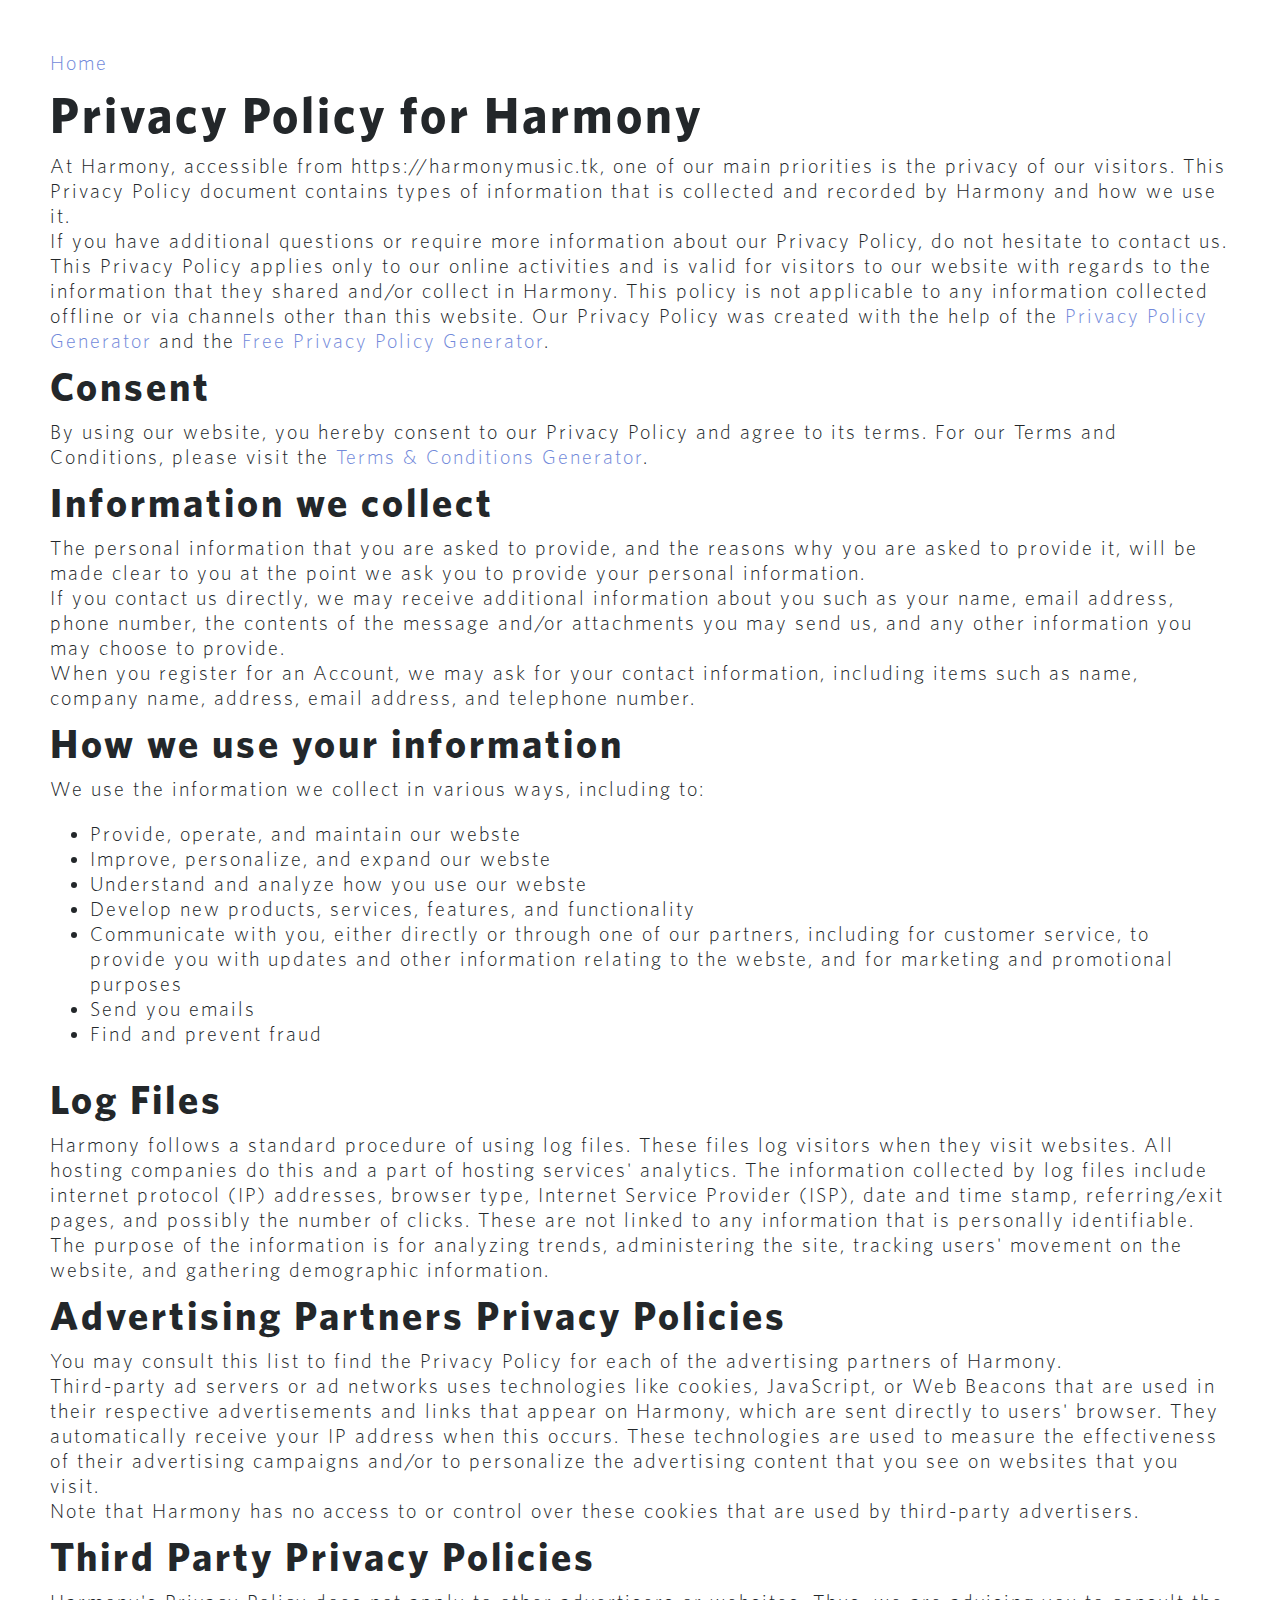
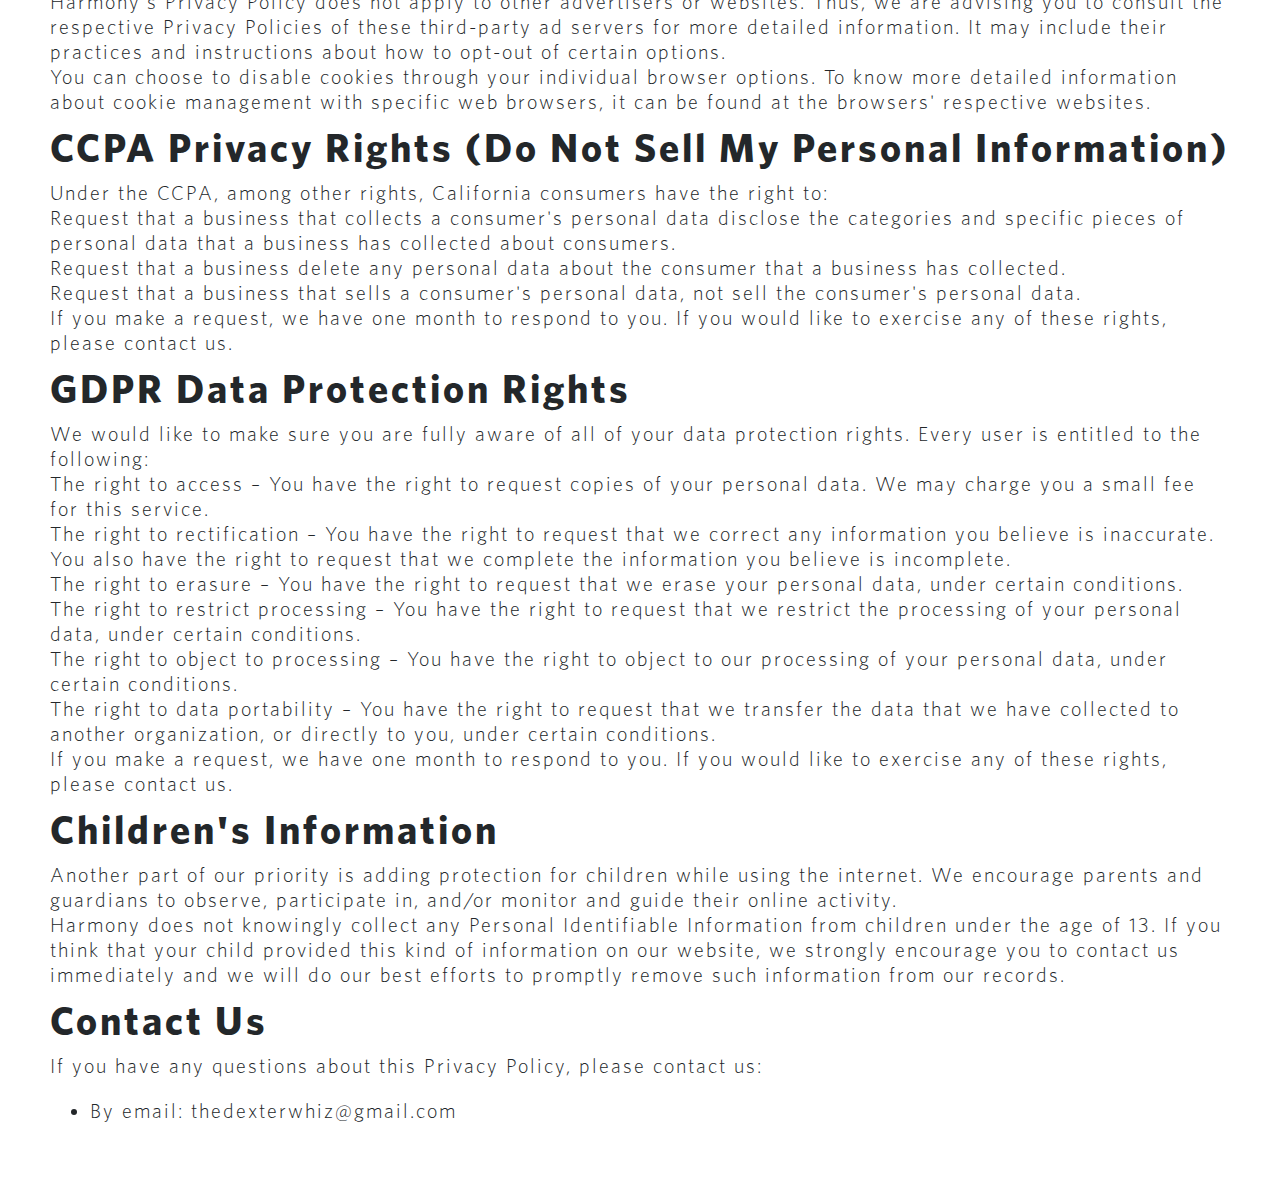
<file: privacy/index.html>
<!DOCTYPE HTML>
<html>
<head>

    <title> Harmony - Privacy Policy </title>

    <meta charset="UTF-8">

    <link rel="shortcut icon" type="image/x-icon" style="border-radius: 100%;" href="../assets/img/logo.png">
    <link rel="stylesheet" href="../assets/css/imprint.css"/>
</head>
<body>
<a href="../index.html">Home</a>
<h1>Privacy Policy for Harmony</h1>

<p>At Harmony, accessible from https://harmonymusic.tk, one of our main priorities is the privacy of our visitors. This Privacy Policy document contains types of information that is collected and recorded by Harmony and how we use it.</p>

<p>If you have additional questions or require more information about our Privacy Policy, do not hesitate to contact us.</p>

<p>This Privacy Policy applies only to our online activities and is valid for visitors to our website with regards to the information that they shared and/or collect in Harmony. This policy is not applicable to any information collected offline or via channels other than this website. Our Privacy Policy was created with the help of the <a href="https://www.privacypolicygenerator.info">Privacy Policy Generator</a> and the <a href="https://www.privacypolicies.com/privacy-policy-generator/">Free Privacy Policy Generator</a>.</p>

<h2>Consent</h2>

<p>By using our website, you hereby consent to our Privacy Policy and agree to its terms. For our Terms and Conditions, please visit the <a href="https://www.privacypolicyonline.com/terms-conditions-generator/">Terms & Conditions Generator</a>.</p>

<h2>Information we collect</h2>

<p>The personal information that you are asked to provide, and the reasons why you are asked to provide it, will be made clear to you at the point we ask you to provide your personal information.</p>
<p>If you contact us directly, we may receive additional information about you such as your name, email address, phone number, the contents of the message and/or attachments you may send us, and any other information you may choose to provide.</p>
<p>When you register for an Account, we may ask for your contact information, including items such as name, company name, address, email address, and telephone number.</p>

<h2>How we use your information</h2>

<p>We use the information we collect in various ways, including to:</p>

<ul>
<li>Provide, operate, and maintain our webste</li>
<li>Improve, personalize, and expand our webste</li>
<li>Understand and analyze how you use our webste</li>
<li>Develop new products, services, features, and functionality</li>
<li>Communicate with you, either directly or through one of our partners, including for customer service, to provide you with updates and other information relating to the webste, and for marketing and promotional purposes</li>
<li>Send you emails</li>
<li>Find and prevent fraud</li>
</ul>

<h2>Log Files</h2>

<p>Harmony follows a standard procedure of using log files. These files log visitors when they visit websites. All hosting companies do this and a part of hosting services' analytics. The information collected by log files include internet protocol (IP) addresses, browser type, Internet Service Provider (ISP), date and time stamp, referring/exit pages, and possibly the number of clicks. These are not linked to any information that is personally identifiable. The purpose of the information is for analyzing trends, administering the site, tracking users' movement on the website, and gathering demographic information.</p>




<h2>Advertising Partners Privacy Policies</h2>

<P>You may consult this list to find the Privacy Policy for each of the advertising partners of Harmony.</p>

<p>Third-party ad servers or ad networks uses technologies like cookies, JavaScript, or Web Beacons that are used in their respective advertisements and links that appear on Harmony, which are sent directly to users' browser. They automatically receive your IP address when this occurs. These technologies are used to measure the effectiveness of their advertising campaigns and/or to personalize the advertising content that you see on websites that you visit.</p>

<p>Note that Harmony has no access to or control over these cookies that are used by third-party advertisers.</p>

<h2>Third Party Privacy Policies</h2>

<p>Harmony's Privacy Policy does not apply to other advertisers or websites. Thus, we are advising you to consult the respective Privacy Policies of these third-party ad servers for more detailed information. It may include their practices and instructions about how to opt-out of certain options. </p>

<p>You can choose to disable cookies through your individual browser options. To know more detailed information about cookie management with specific web browsers, it can be found at the browsers' respective websites.</p>

<h2>CCPA Privacy Rights (Do Not Sell My Personal Information)</h2>

<p>Under the CCPA, among other rights, California consumers have the right to:</p>
<p>Request that a business that collects a consumer's personal data disclose the categories and specific pieces of personal data that a business has collected about consumers.</p>
<p>Request that a business delete any personal data about the consumer that a business has collected.</p>
<p>Request that a business that sells a consumer's personal data, not sell the consumer's personal data.</p>
<p>If you make a request, we have one month to respond to you. If you would like to exercise any of these rights, please contact us.</p>

<h2>GDPR Data Protection Rights</h2>

<p>We would like to make sure you are fully aware of all of your data protection rights. Every user is entitled to the following:</p>
<p>The right to access – You have the right to request copies of your personal data. We may charge you a small fee for this service.</p>
<p>The right to rectification – You have the right to request that we correct any information you believe is inaccurate. You also have the right to request that we complete the information you believe is incomplete.</p>
<p>The right to erasure – You have the right to request that we erase your personal data, under certain conditions.</p>
<p>The right to restrict processing – You have the right to request that we restrict the processing of your personal data, under certain conditions.</p>
<p>The right to object to processing – You have the right to object to our processing of your personal data, under certain conditions.</p>
<p>The right to data portability – You have the right to request that we transfer the data that we have collected to another organization, or directly to you, under certain conditions.</p>
<p>If you make a request, we have one month to respond to you. If you would like to exercise any of these rights, please contact us.</p>

<h2>Children's Information</h2>

<p>Another part of our priority is adding protection for children while using the internet. We encourage parents and guardians to observe, participate in, and/or monitor and guide their online activity.</p>

<p>Harmony does not knowingly collect any Personal Identifiable Information from children under the age of 13. If you think that your child provided this kind of information on our website, we strongly encourage you to contact us immediately and we will do our best efforts to promptly remove such information from our records.</p>
<h2>Contact Us</h2>
<p>If you have any questions about this Privacy Policy, please contact us:</p>
<ul>
    <li>By email: thedexterwhiz@gmail.com</li>
</ul>
</body>
</html>
</file>
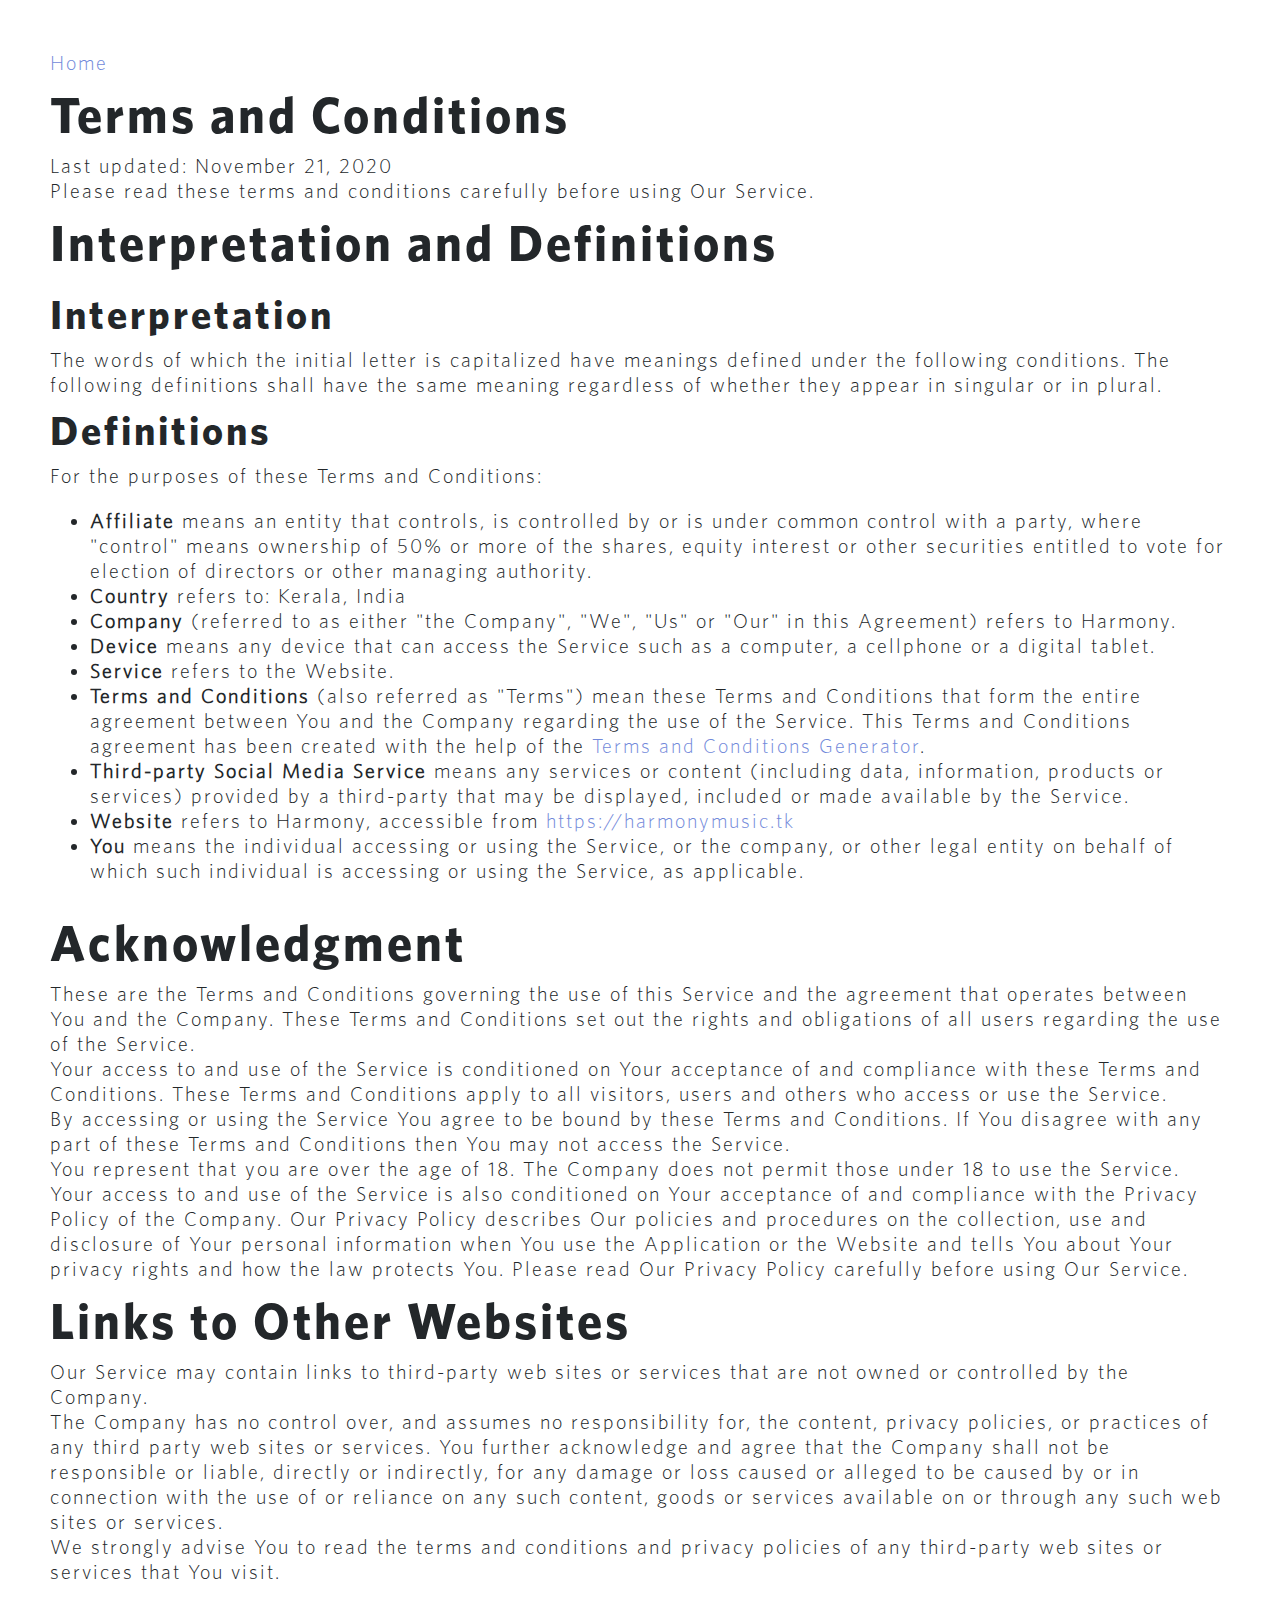
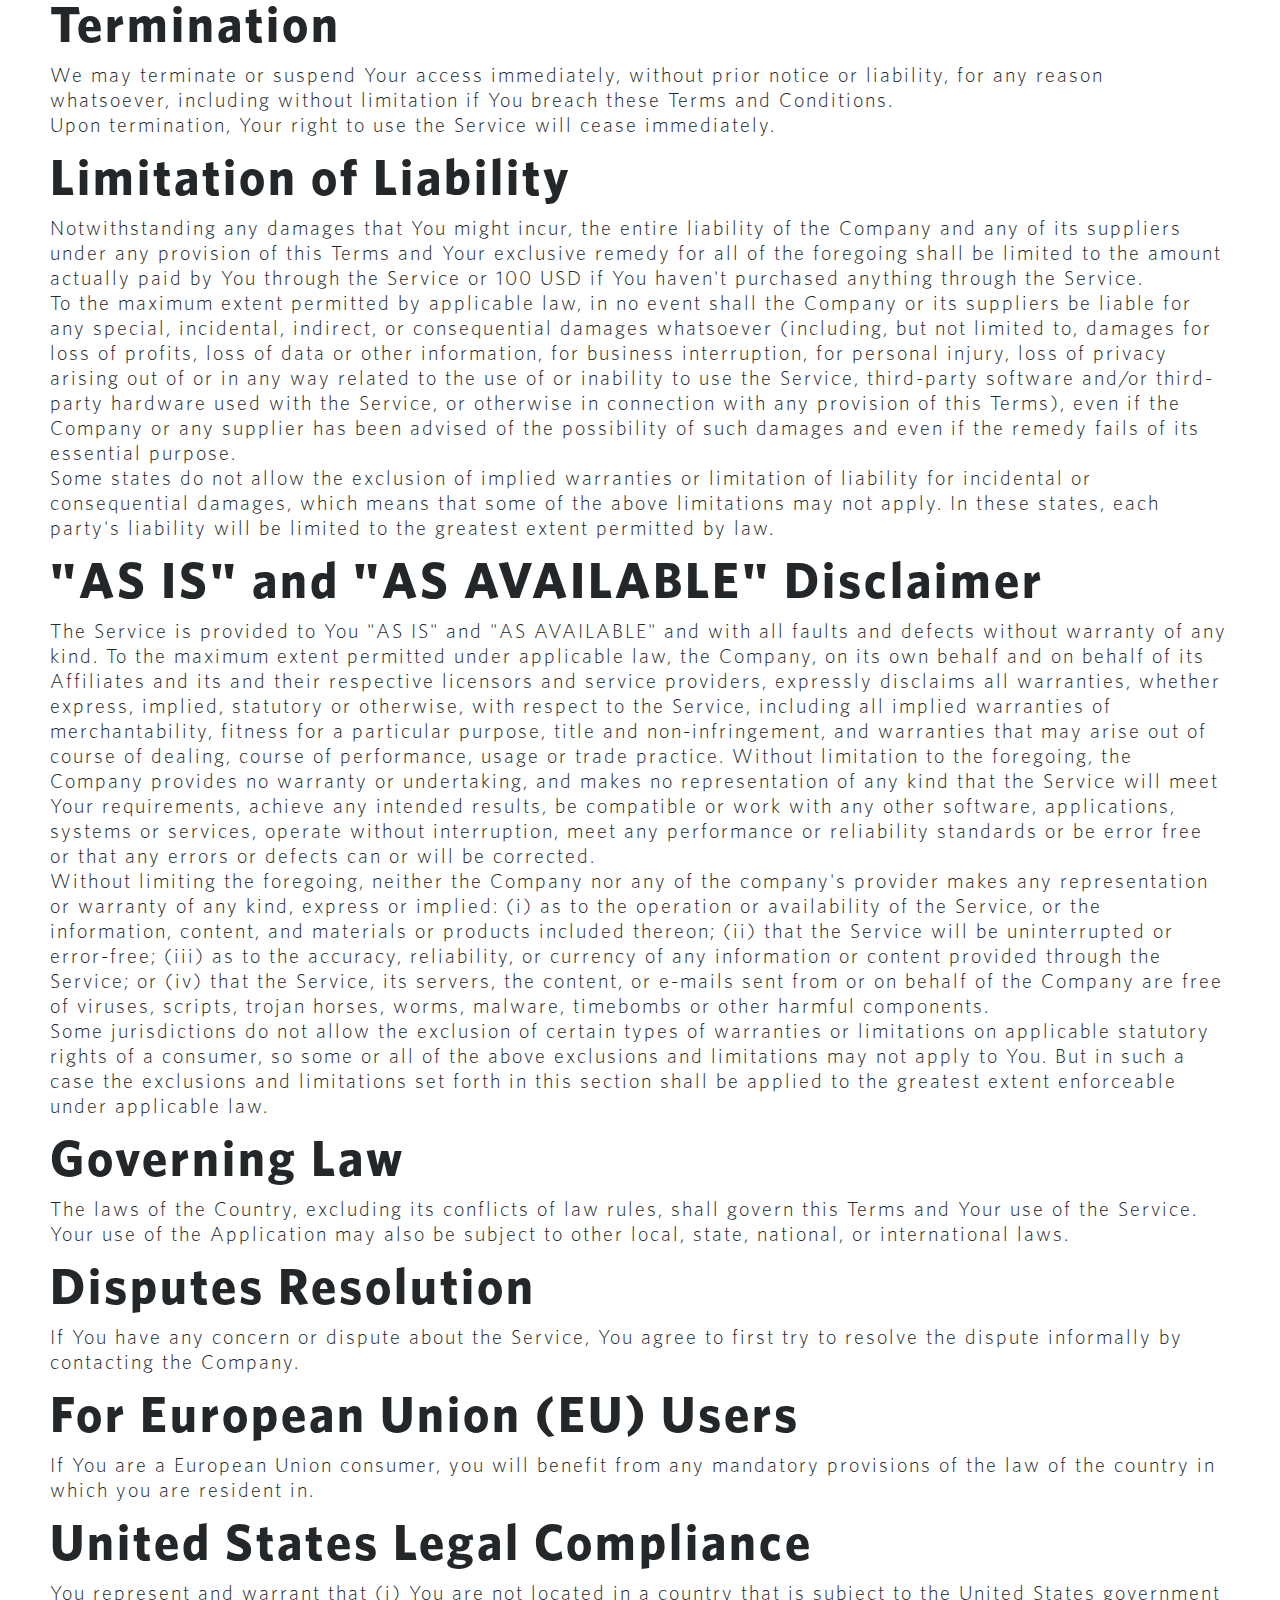
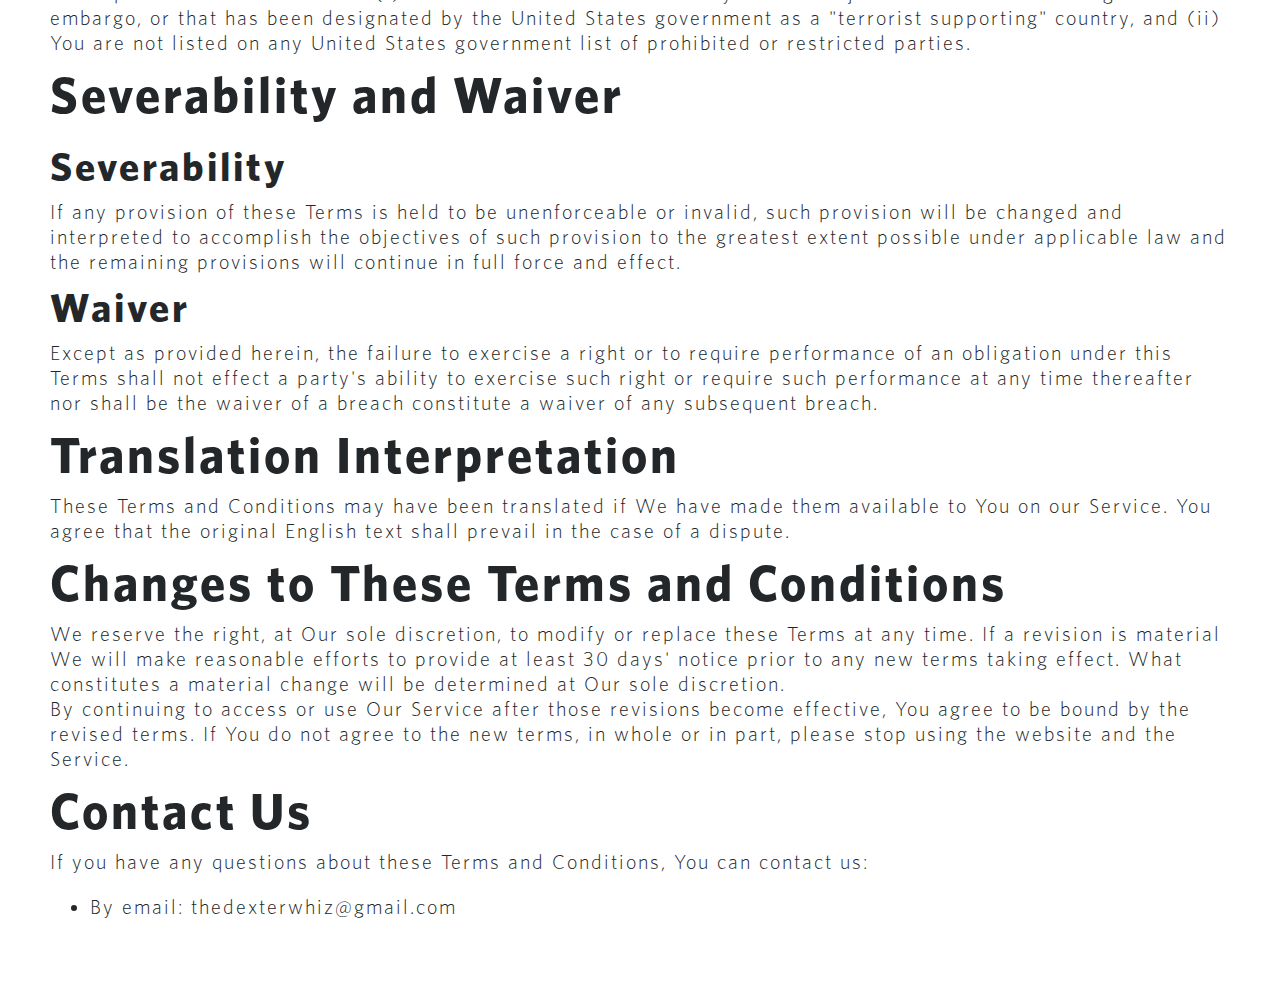
<file: tos/index.html>
<!DOCTYPE HTML>
<html>
<head>

    <title> Harmony - Terms of Service </title>

    <meta charset="UTF-8">

    <link rel="shortcut icon" type="image/x-icon" style="border-radius: 100%;" href="../assets/img/logo.png">
    <link rel="stylesheet" href="../assets/css/imprint.css"/>
</head>
<body>
<a href="../index.html">Home</a>
<h1>Terms and Conditions</h1>
<p>Last updated: November 21, 2020</p>
<p>Please read these terms and conditions carefully before using Our Service.</p>
<h1>Interpretation and Definitions</h1>
<h2>Interpretation</h2>
<p>The words of which the initial letter is capitalized have meanings defined under the following conditions. The following definitions shall have the same meaning regardless of whether they appear in singular or in plural.</p>
<h2>Definitions</h2>
<p>For the purposes of these Terms and Conditions:</p>
<ul>
<li>
<p><strong>Affiliate</strong> means an entity that controls, is controlled by or is under common control with a party, where &quot;control&quot; means ownership of 50% or more of the shares, equity interest or other securities entitled to vote for election of directors or other managing authority.</p>
</li>
<li>
<p><strong>Country</strong> refers to: Kerala,  India</p>
</li>
<li>
<p><strong>Company</strong> (referred to as either &quot;the Company&quot;, &quot;We&quot;, &quot;Us&quot; or &quot;Our&quot; in this Agreement) refers to Harmony.</p>
</li>
<li>
<p><strong>Device</strong> means any device that can access the Service such as a computer, a cellphone or a digital tablet.</p>
</li>
<li>
<p><strong>Service</strong> refers to the Website.</p>
</li>
<li>
<p><strong>Terms and Conditions</strong> (also referred as &quot;Terms&quot;) mean these Terms and Conditions that form the entire agreement between You and the Company regarding the use of the Service. This Terms and Conditions agreement has been created with the help of the <a href="https://www.termsfeed.com/terms-conditions-generator/" target="_blank">Terms and Conditions Generator</a>.</p>
</li>
<li>
<p><strong>Third-party Social Media Service</strong> means any services or content (including data, information, products or services) provided by a third-party that may be displayed, included or made available by the Service.</p>
</li>
<li>
<p><strong>Website</strong> refers to Harmony, accessible from <a href="https://harmonymusic.tk" rel="external nofollow noopener" target="_blank">https://harmonymusic.tk</a></p>
</li>
<li>
<p><strong>You</strong> means the individual accessing or using the Service, or the company, or other legal entity on behalf of which such individual is accessing or using the Service, as applicable.</p>
</li>
</ul>
<h1>Acknowledgment</h1>
<p>These are the Terms and Conditions governing the use of this Service and the agreement that operates between You and the Company. These Terms and Conditions set out the rights and obligations of all users regarding the use of the Service.</p>
<p>Your access to and use of the Service is conditioned on Your acceptance of and compliance with these Terms and Conditions. These Terms and Conditions apply to all visitors, users and others who access or use the Service.</p>
<p>By accessing or using the Service You agree to be bound by these Terms and Conditions. If You disagree with any part of these Terms and Conditions then You may not access the Service.</p>
<p>You represent that you are over the age of 18. The Company does not permit those under 18 to use the Service.</p>
<p>Your access to and use of the Service is also conditioned on Your acceptance of and compliance with the Privacy Policy of the Company. Our Privacy Policy describes Our policies and procedures on the collection, use and disclosure of Your personal information when You use the Application or the Website and tells You about Your privacy rights and how the law protects You. Please read Our Privacy Policy carefully before using Our Service.</p>
<h1>Links to Other Websites</h1>
<p>Our Service may contain links to third-party web sites or services that are not owned or controlled by the Company.</p>
<p>The Company has no control over, and assumes no responsibility for, the content, privacy policies, or practices of any third party web sites or services. You further acknowledge and agree that the Company shall not be responsible or liable, directly or indirectly, for any damage or loss caused or alleged to be caused by or in connection with the use of or reliance on any such content, goods or services available on or through any such web sites or services.</p>
<p>We strongly advise You to read the terms and conditions and privacy policies of any third-party web sites or services that You visit.</p>
<h1>Termination</h1>
<p>We may terminate or suspend Your access immediately, without prior notice or liability, for any reason whatsoever, including without limitation if You breach these Terms and Conditions.</p>
<p>Upon termination, Your right to use the Service will cease immediately.</p>
<h1>Limitation of Liability</h1>
<p>Notwithstanding any damages that You might incur, the entire liability of the Company and any of its suppliers under any provision of this Terms and Your exclusive remedy for all of the foregoing shall be limited to the amount actually paid by You through the Service or 100 USD if You haven't purchased anything through the Service.</p>
<p>To the maximum extent permitted by applicable law, in no event shall the Company or its suppliers be liable for any special, incidental, indirect, or consequential damages whatsoever (including, but not limited to, damages for loss of profits, loss of data or other information, for business interruption, for personal injury, loss of privacy arising out of or in any way related to the use of or inability to use the Service, third-party software and/or third-party hardware used with the Service, or otherwise in connection with any provision of this Terms), even if the Company or any supplier has been advised of the possibility of such damages and even if the remedy fails of its essential purpose.</p>
<p>Some states do not allow the exclusion of implied warranties or limitation of liability for incidental or consequential damages, which means that some of the above limitations may not apply. In these states, each party's liability will be limited to the greatest extent permitted by law.</p>
<h1>&quot;AS IS&quot; and &quot;AS AVAILABLE&quot; Disclaimer</h1>
<p>The Service is provided to You &quot;AS IS&quot; and &quot;AS AVAILABLE&quot; and with all faults and defects without warranty of any kind. To the maximum extent permitted under applicable law, the Company, on its own behalf and on behalf of its Affiliates and its and their respective licensors and service providers, expressly disclaims all warranties, whether express, implied, statutory or otherwise, with respect to the Service, including all implied warranties of merchantability, fitness for a particular purpose, title and non-infringement, and warranties that may arise out of course of dealing, course of performance, usage or trade practice. Without limitation to the foregoing, the Company provides no warranty or undertaking, and makes no representation of any kind that the Service will meet Your requirements, achieve any intended results, be compatible or work with any other software, applications, systems or services, operate without interruption, meet any performance or reliability standards or be error free or that any errors or defects can or will be corrected.</p>
<p>Without limiting the foregoing, neither the Company nor any of the company's provider makes any representation or warranty of any kind, express or implied: (i) as to the operation or availability of the Service, or the information, content, and materials or products included thereon; (ii) that the Service will be uninterrupted or error-free; (iii) as to the accuracy, reliability, or currency of any information or content provided through the Service; or (iv) that the Service, its servers, the content, or e-mails sent from or on behalf of the Company are free of viruses, scripts, trojan horses, worms, malware, timebombs or other harmful components.</p>
<p>Some jurisdictions do not allow the exclusion of certain types of warranties or limitations on applicable statutory rights of a consumer, so some or all of the above exclusions and limitations may not apply to You. But in such a case the exclusions and limitations set forth in this section shall be applied to the greatest extent enforceable under applicable law.</p>
<h1>Governing Law</h1>
<p>The laws of the Country, excluding its conflicts of law rules, shall govern this Terms and Your use of the Service. Your use of the Application may also be subject to other local, state, national, or international laws.</p>
<h1>Disputes Resolution</h1>
<p>If You have any concern or dispute about the Service, You agree to first try to resolve the dispute informally by contacting the Company.</p>
<h1>For European Union (EU) Users</h1>
<p>If You are a European Union consumer, you will benefit from any mandatory provisions of the law of the country in which you are resident in.</p>
<h1>United States Legal Compliance</h1>
<p>You represent and warrant that (i) You are not located in a country that is subject to the United States government embargo, or that has been designated by the United States government as a &quot;terrorist supporting&quot; country, and (ii) You are not listed on any United States government list of prohibited or restricted parties.</p>
<h1>Severability and Waiver</h1>
<h2>Severability</h2>
<p>If any provision of these Terms is held to be unenforceable or invalid, such provision will be changed and interpreted to accomplish the objectives of such provision to the greatest extent possible under applicable law and the remaining provisions will continue in full force and effect.</p>
<h2>Waiver</h2>
<p>Except as provided herein, the failure to exercise a right or to require performance of an obligation under this Terms shall not effect a party's ability to exercise such right or require such performance at any time thereafter nor shall be the waiver of a breach constitute a waiver of any subsequent breach.</p>
<h1>Translation Interpretation</h1>
<p>These Terms and Conditions may have been translated if We have made them available to You on our Service.
You agree that the original English text shall prevail in the case of a dispute.</p>
<h1>Changes to These Terms and Conditions</h1>
<p>We reserve the right, at Our sole discretion, to modify or replace these Terms at any time. If a revision is material We will make reasonable efforts to provide at least 30 days' notice prior to any new terms taking effect. What constitutes a material change will be determined at Our sole discretion.</p>
<p>By continuing to access or use Our Service after those revisions become effective, You agree to be bound by the revised terms. If You do not agree to the new terms, in whole or in part, please stop using the website and the Service.</p>
<h1>Contact Us</h1>
<p>If you have any questions about these Terms and Conditions, You can contact us:</p>
<ul>
<li>By email: thedexterwhiz@gmail.com</li>
</ul>
</body>
</html>
</file>
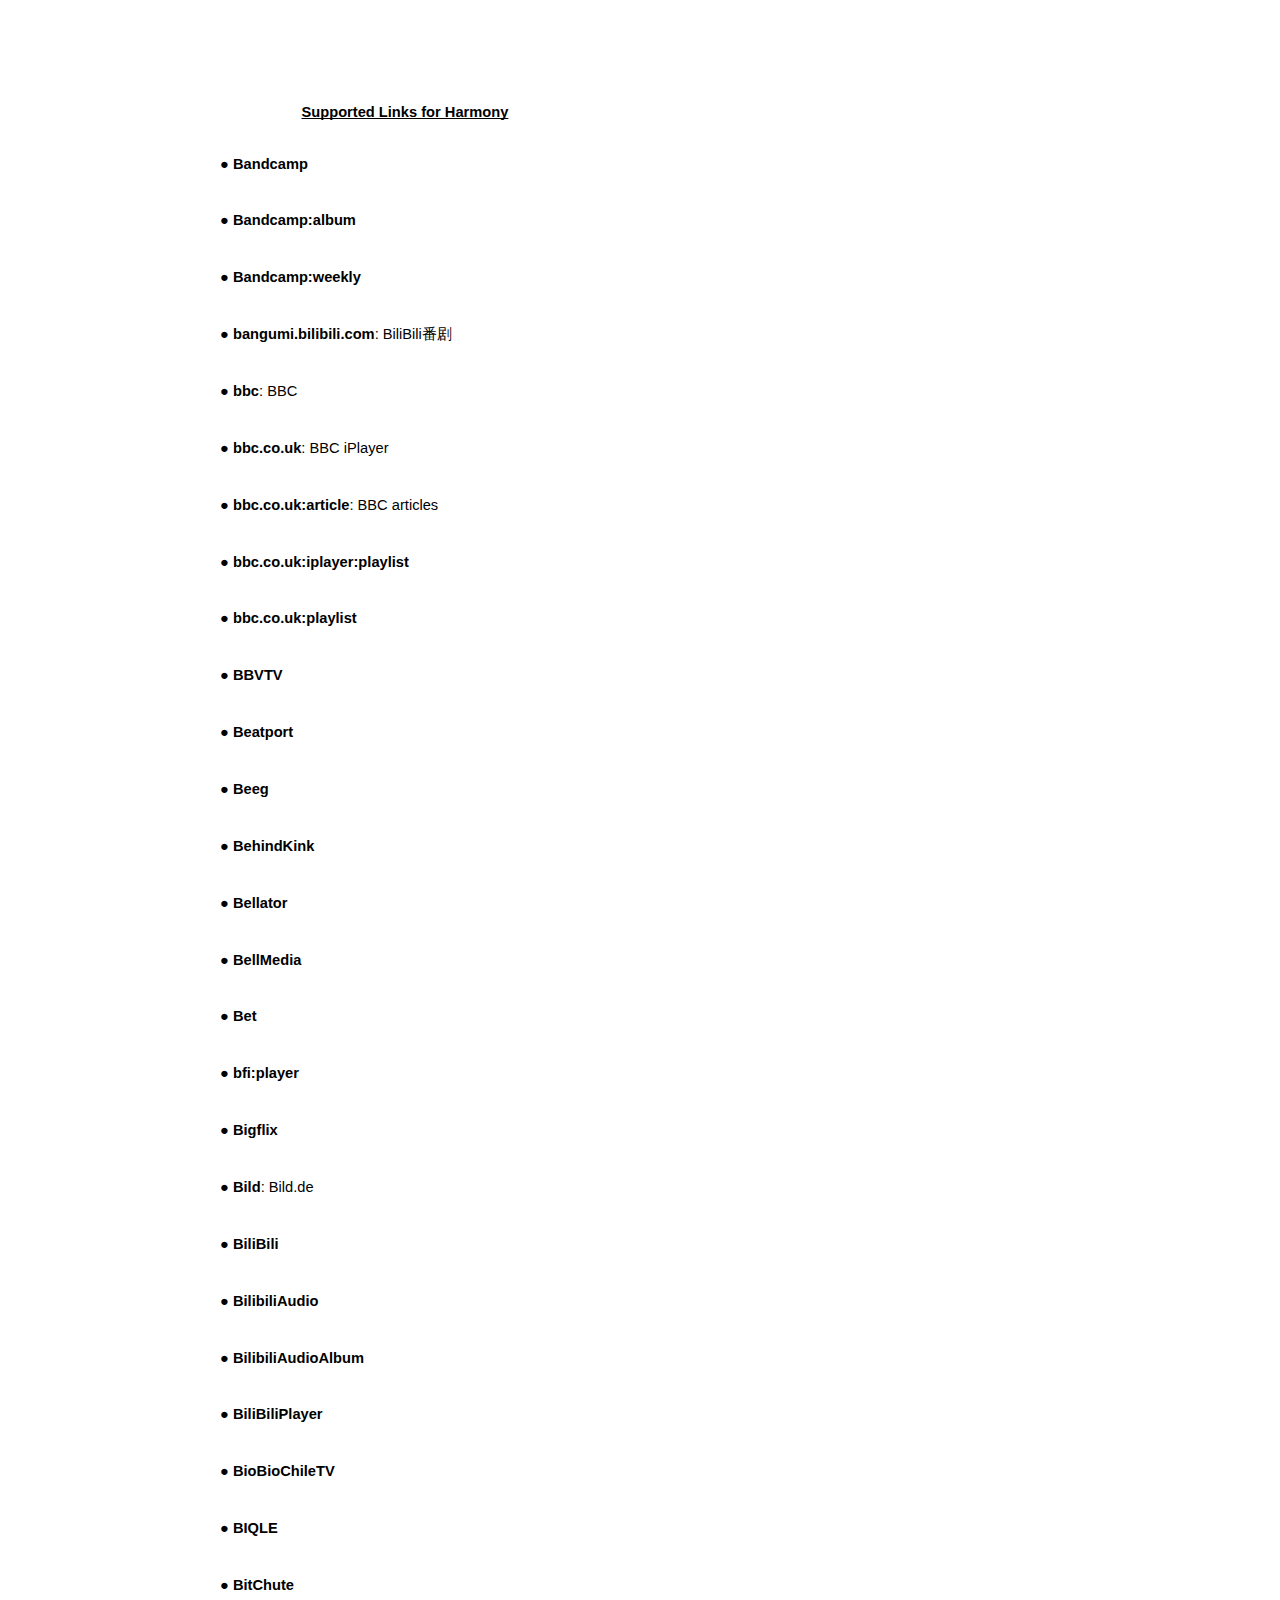
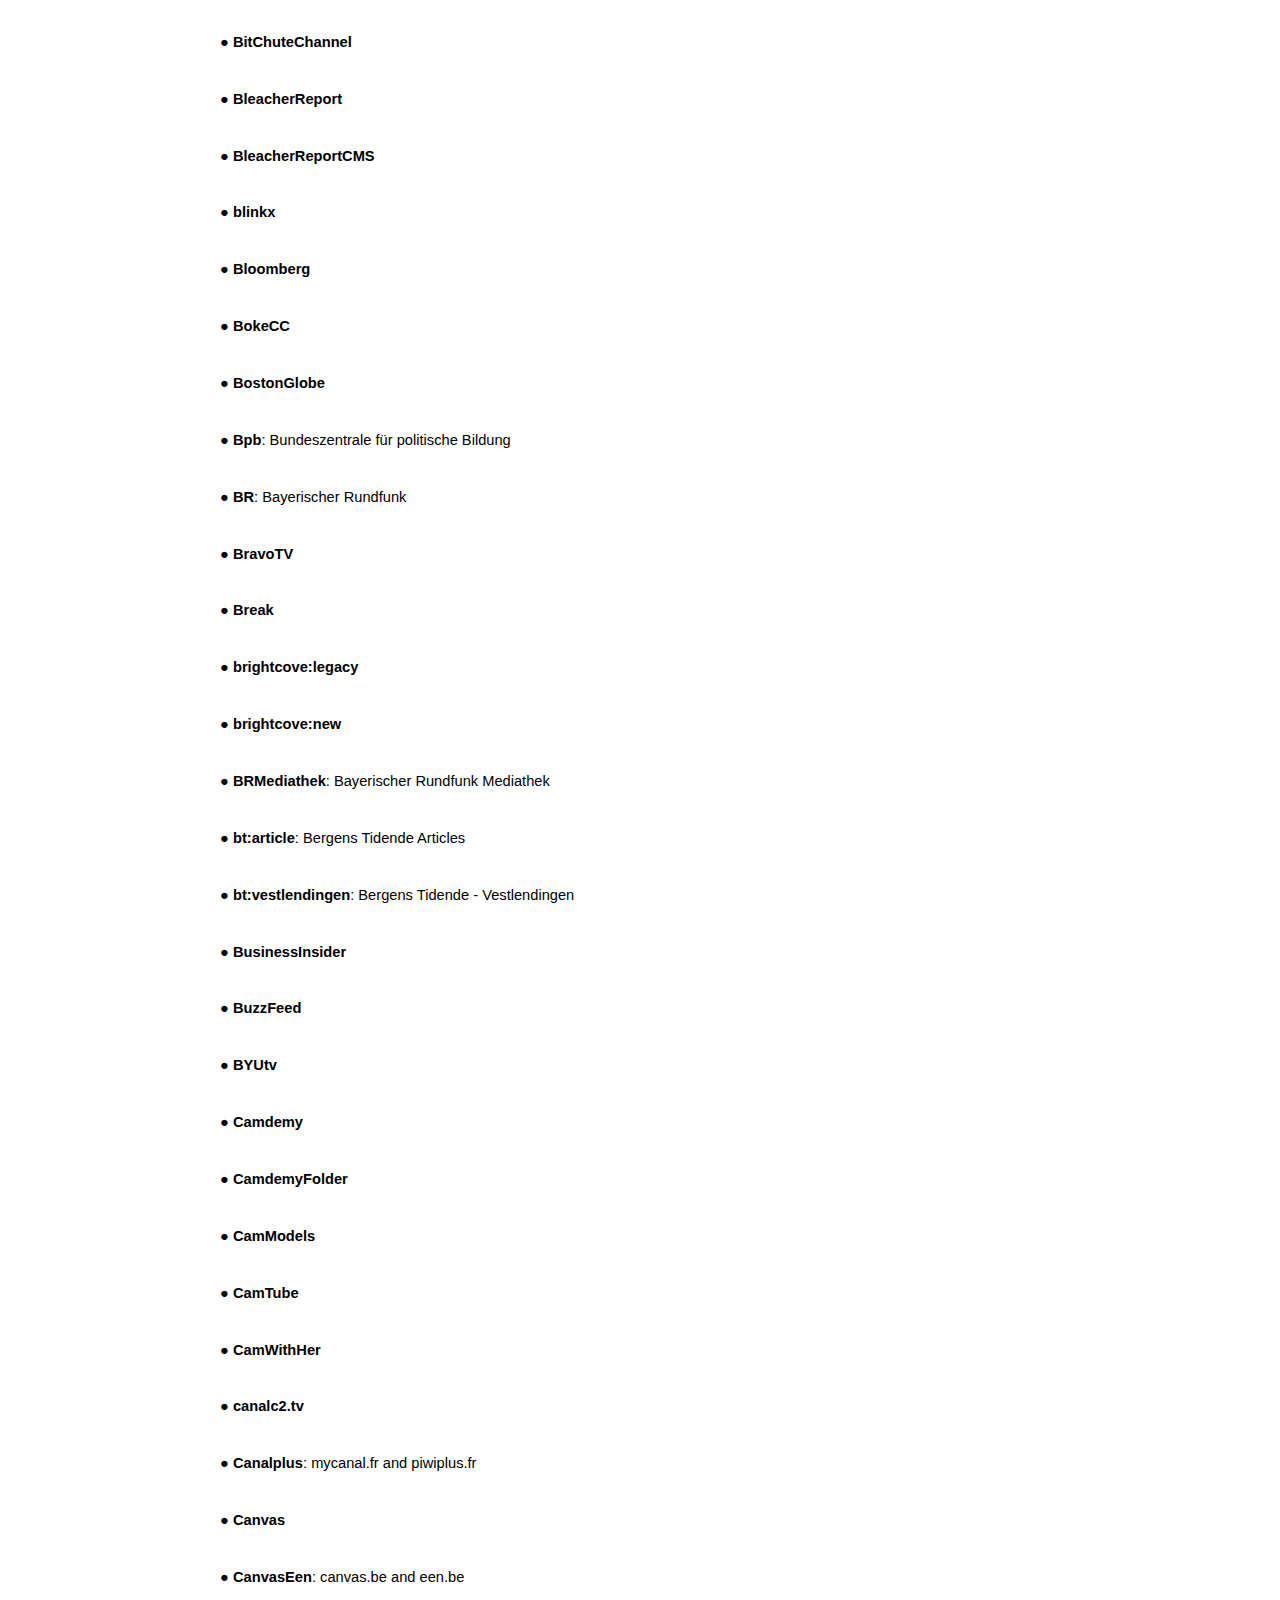
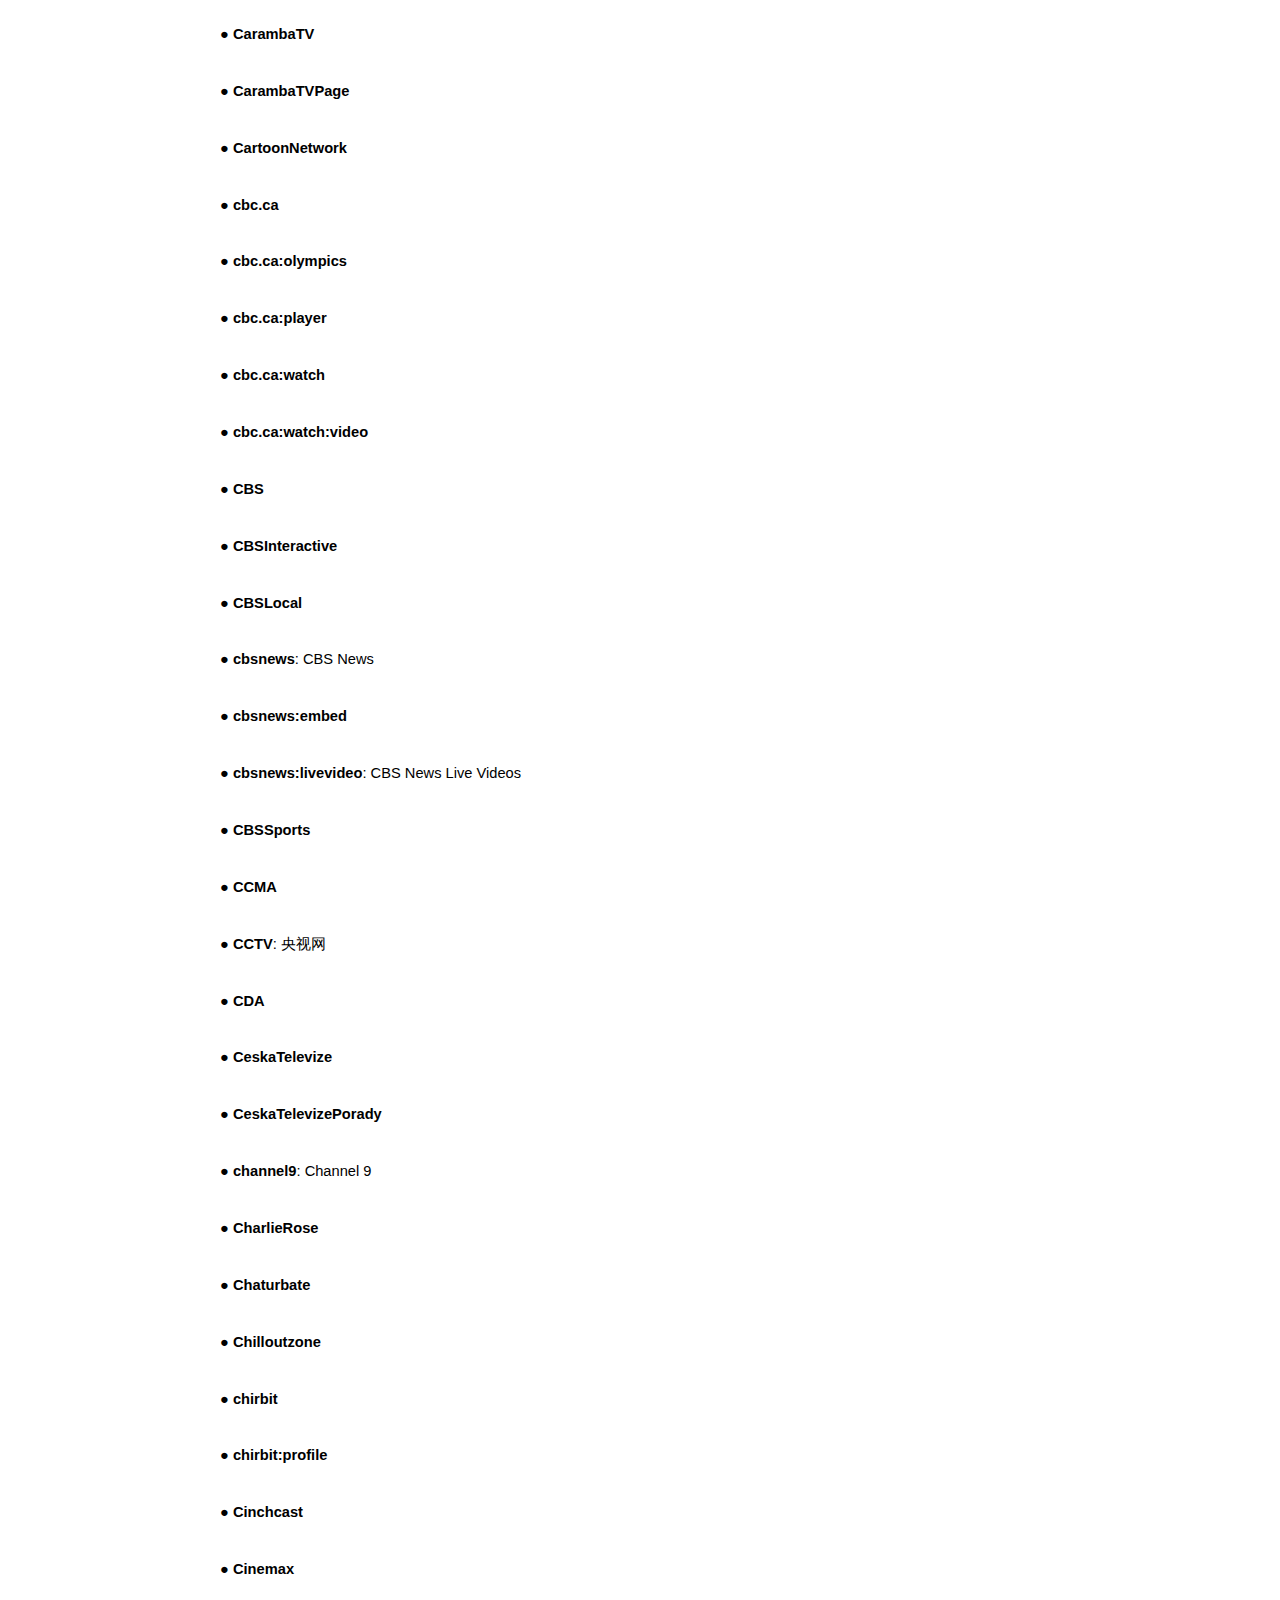
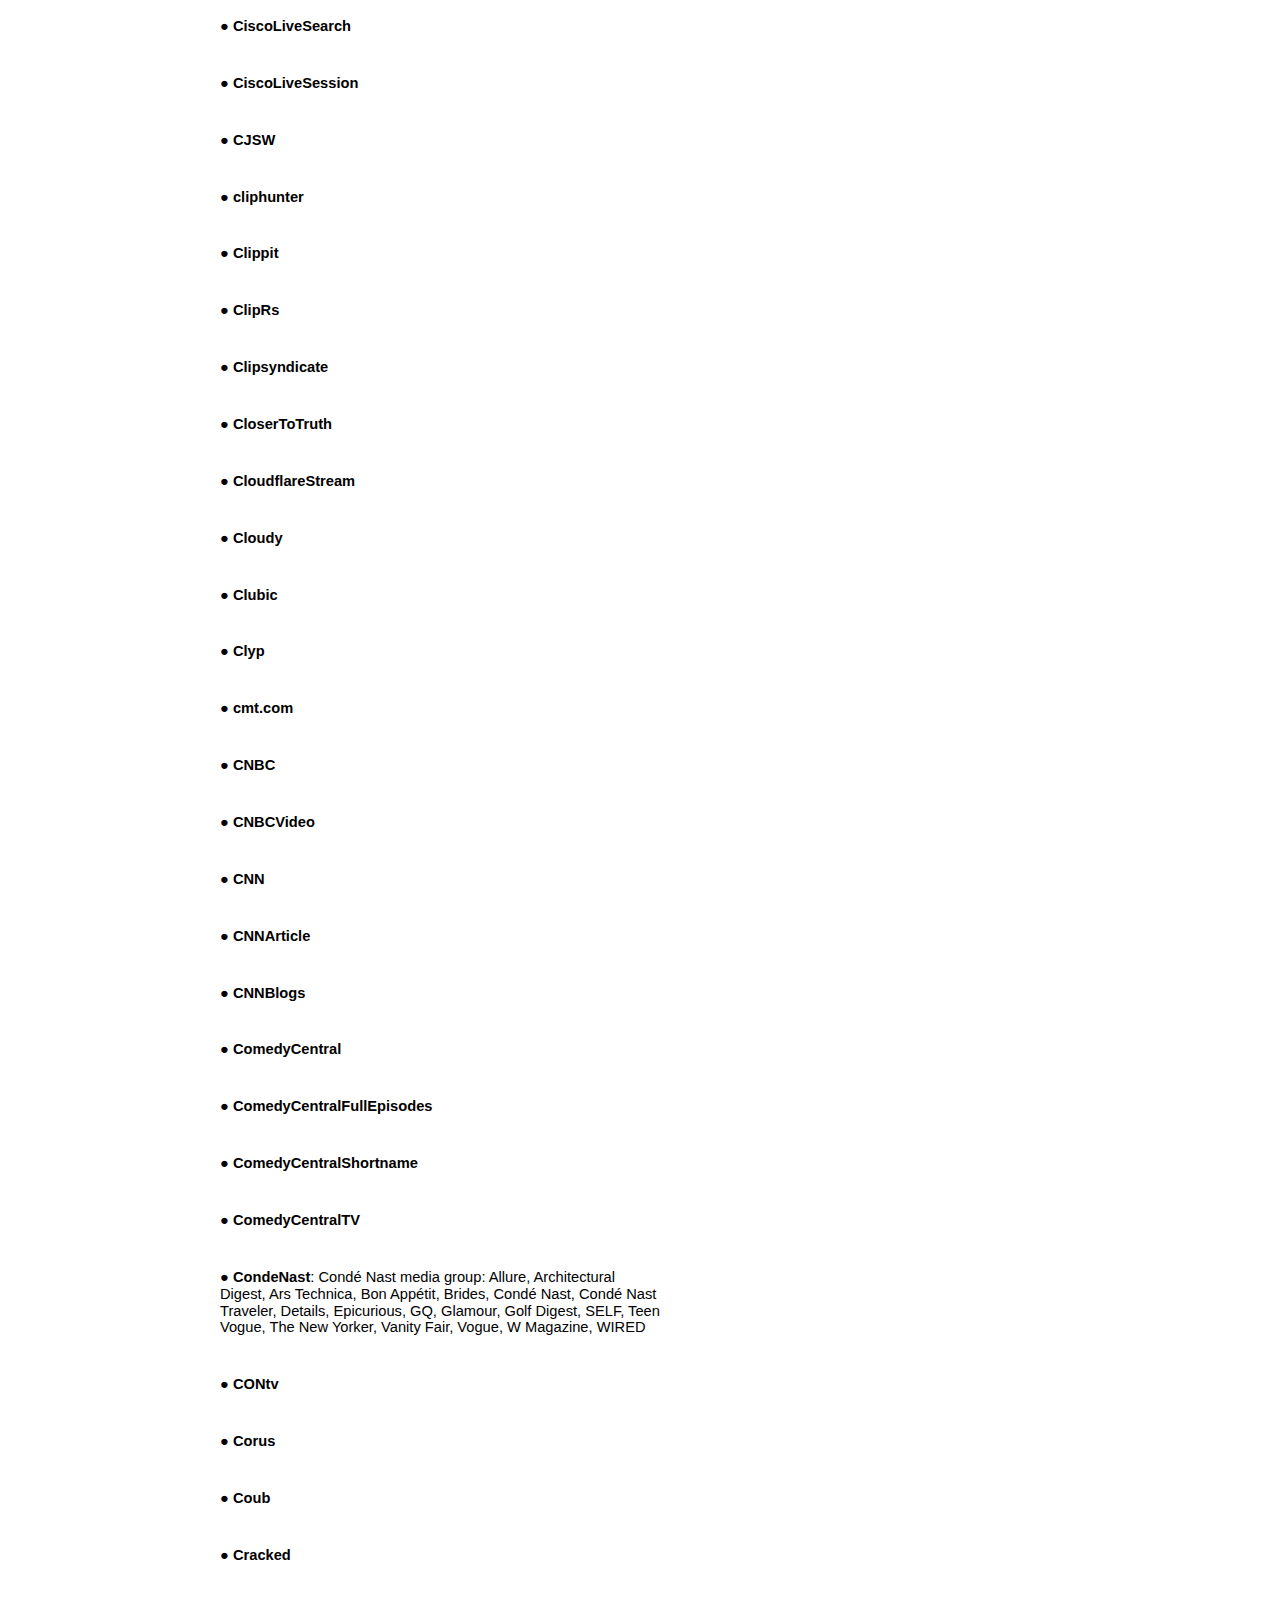
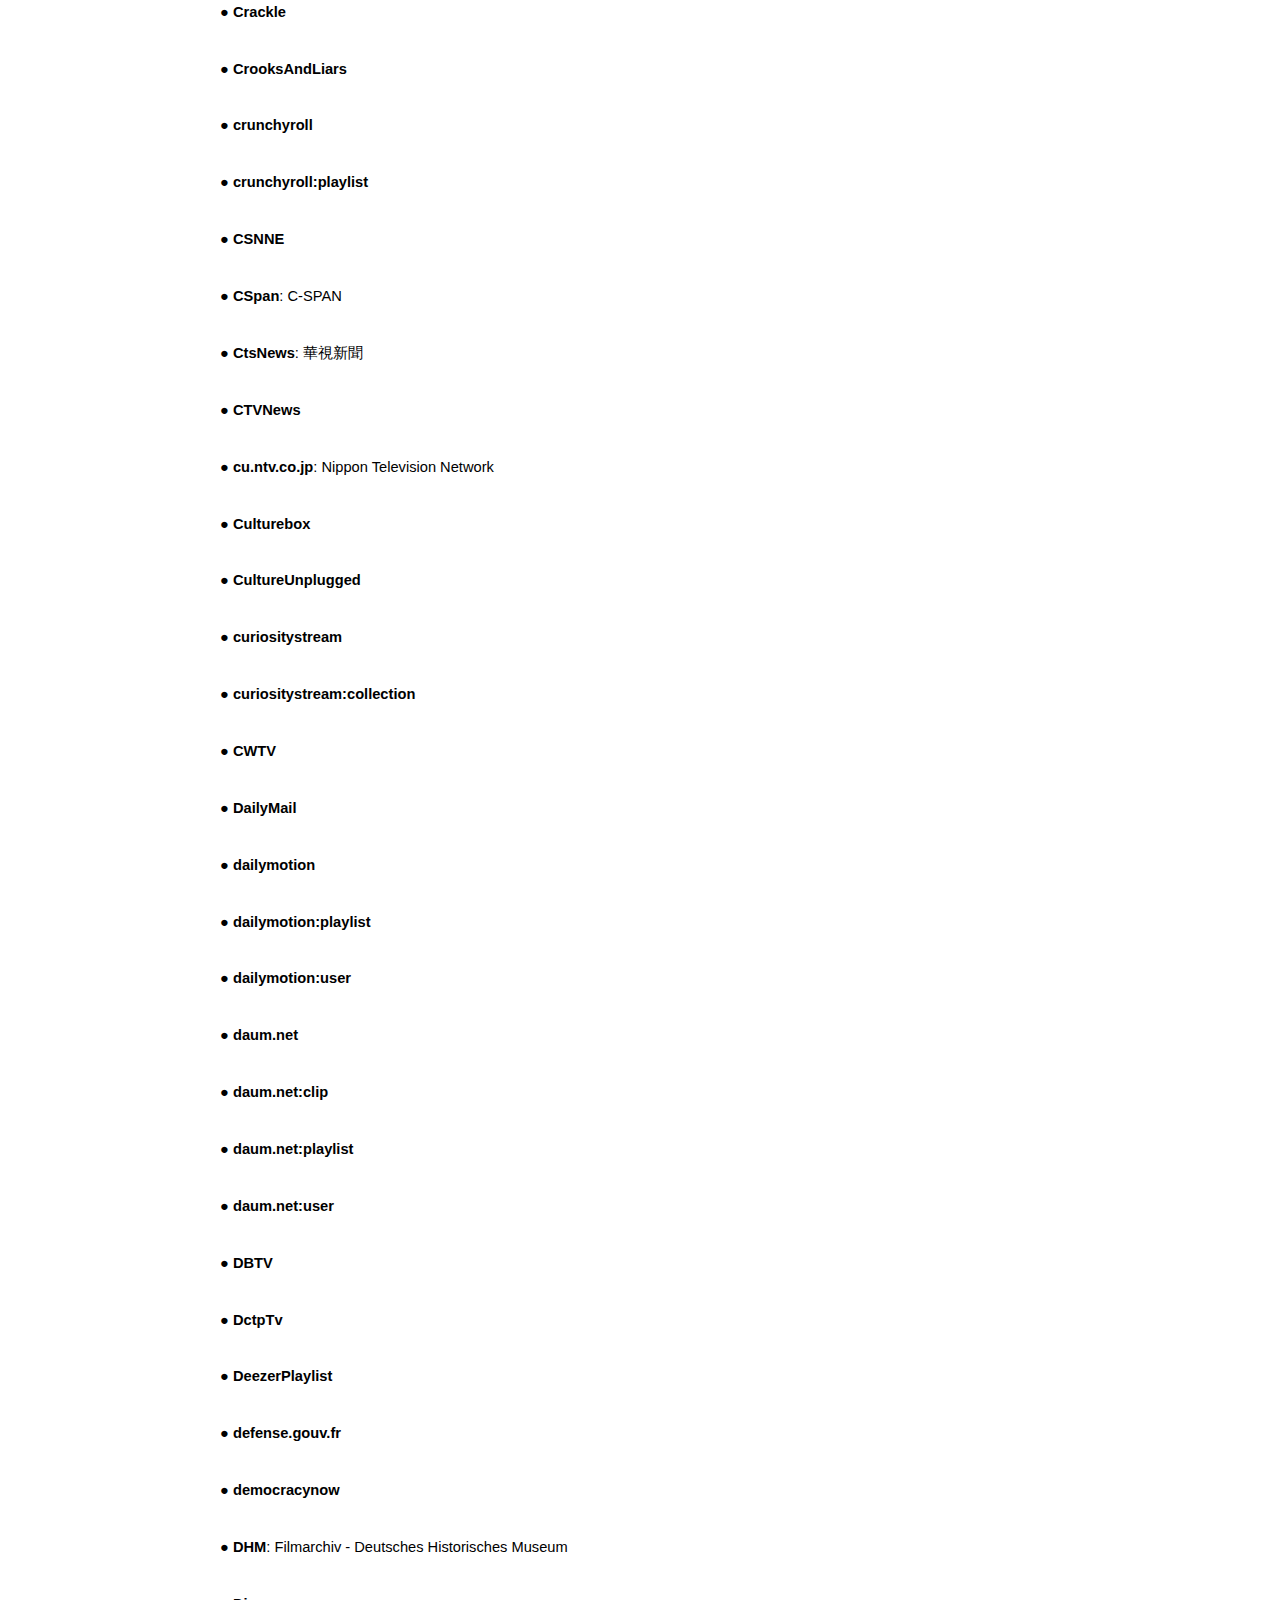
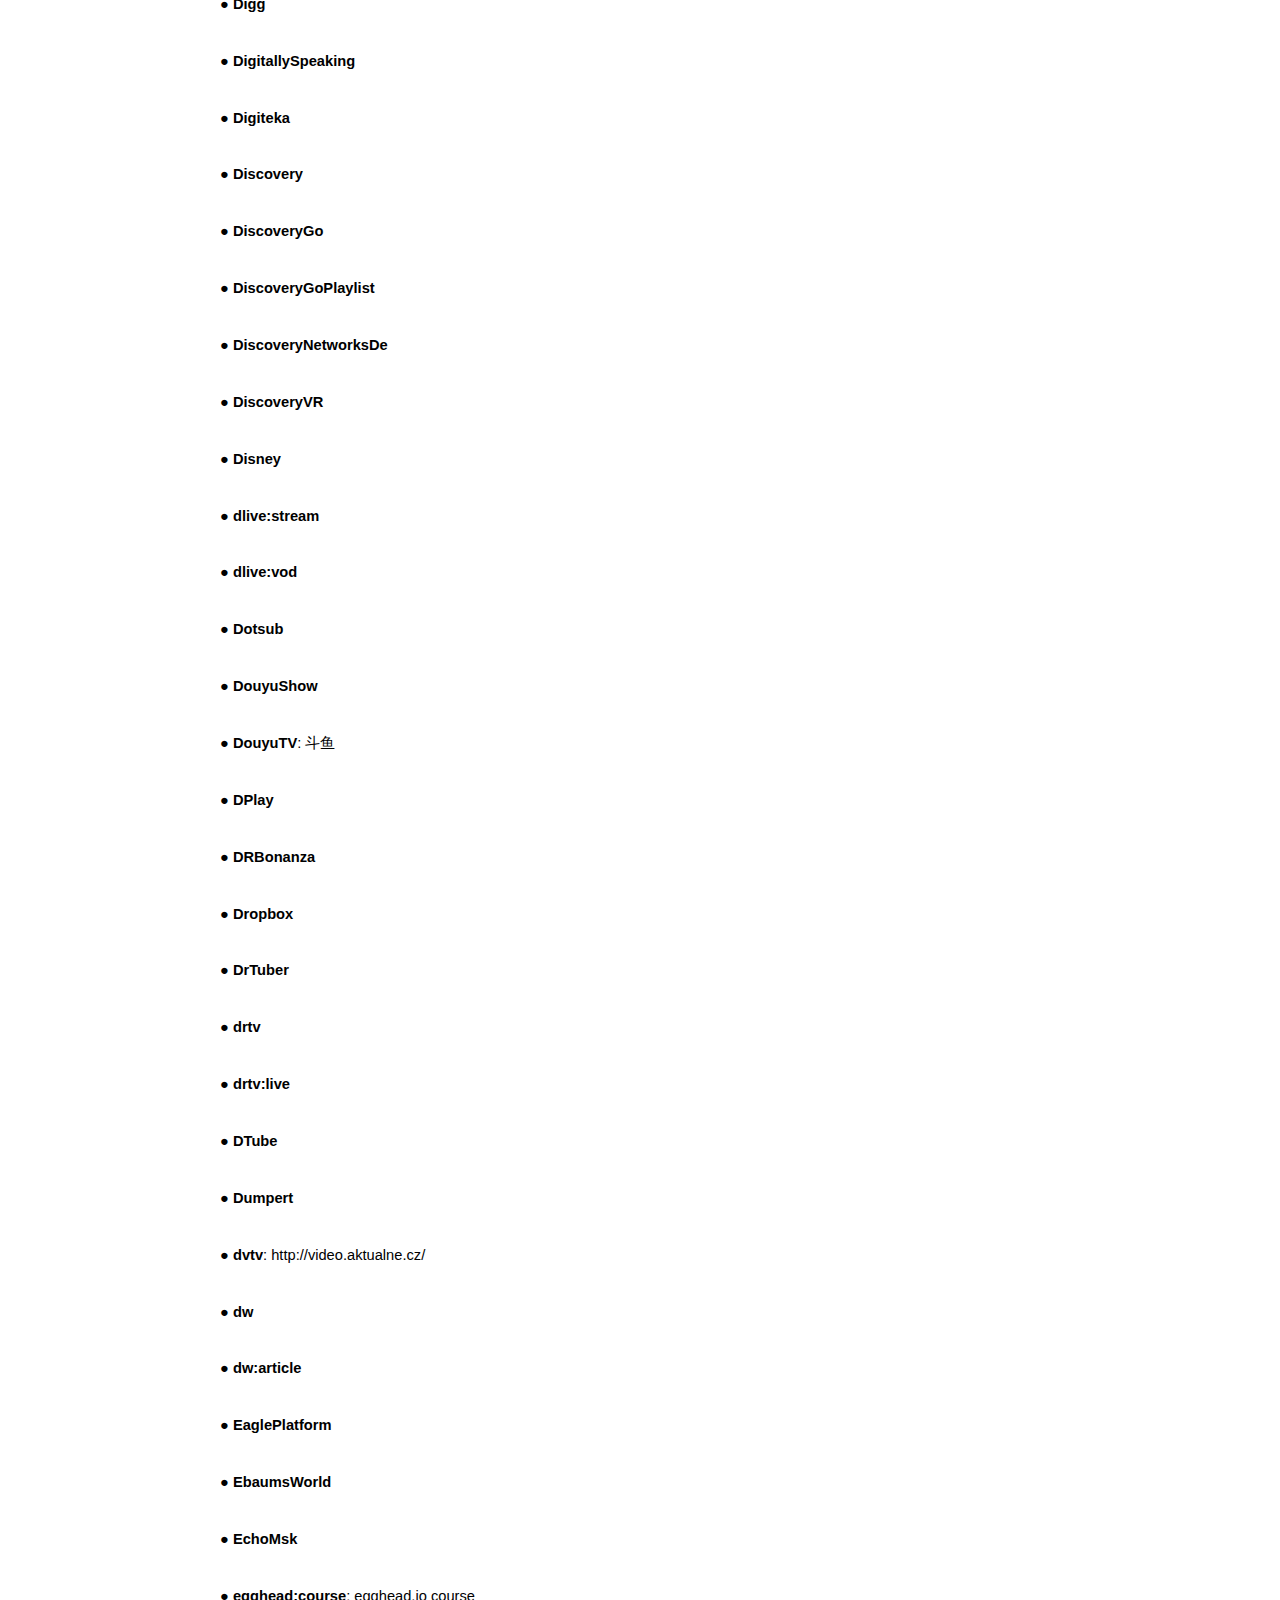
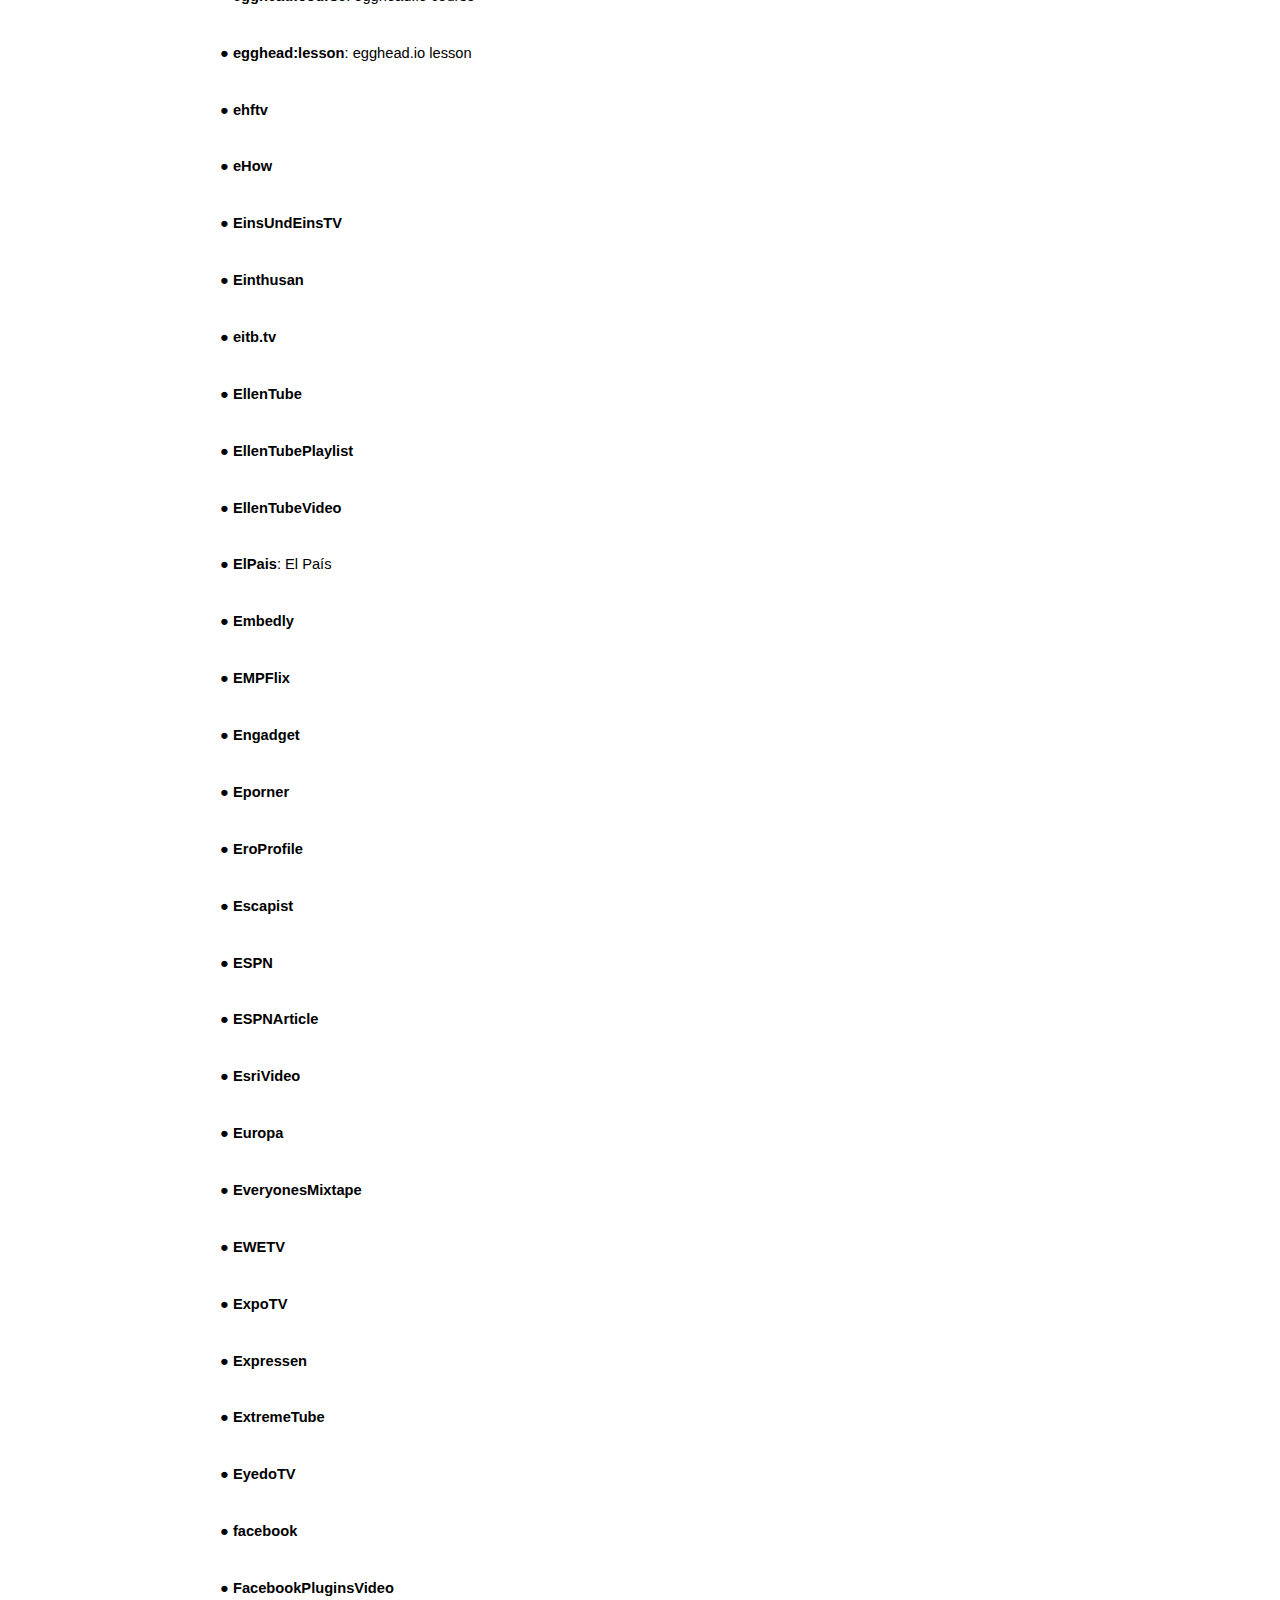
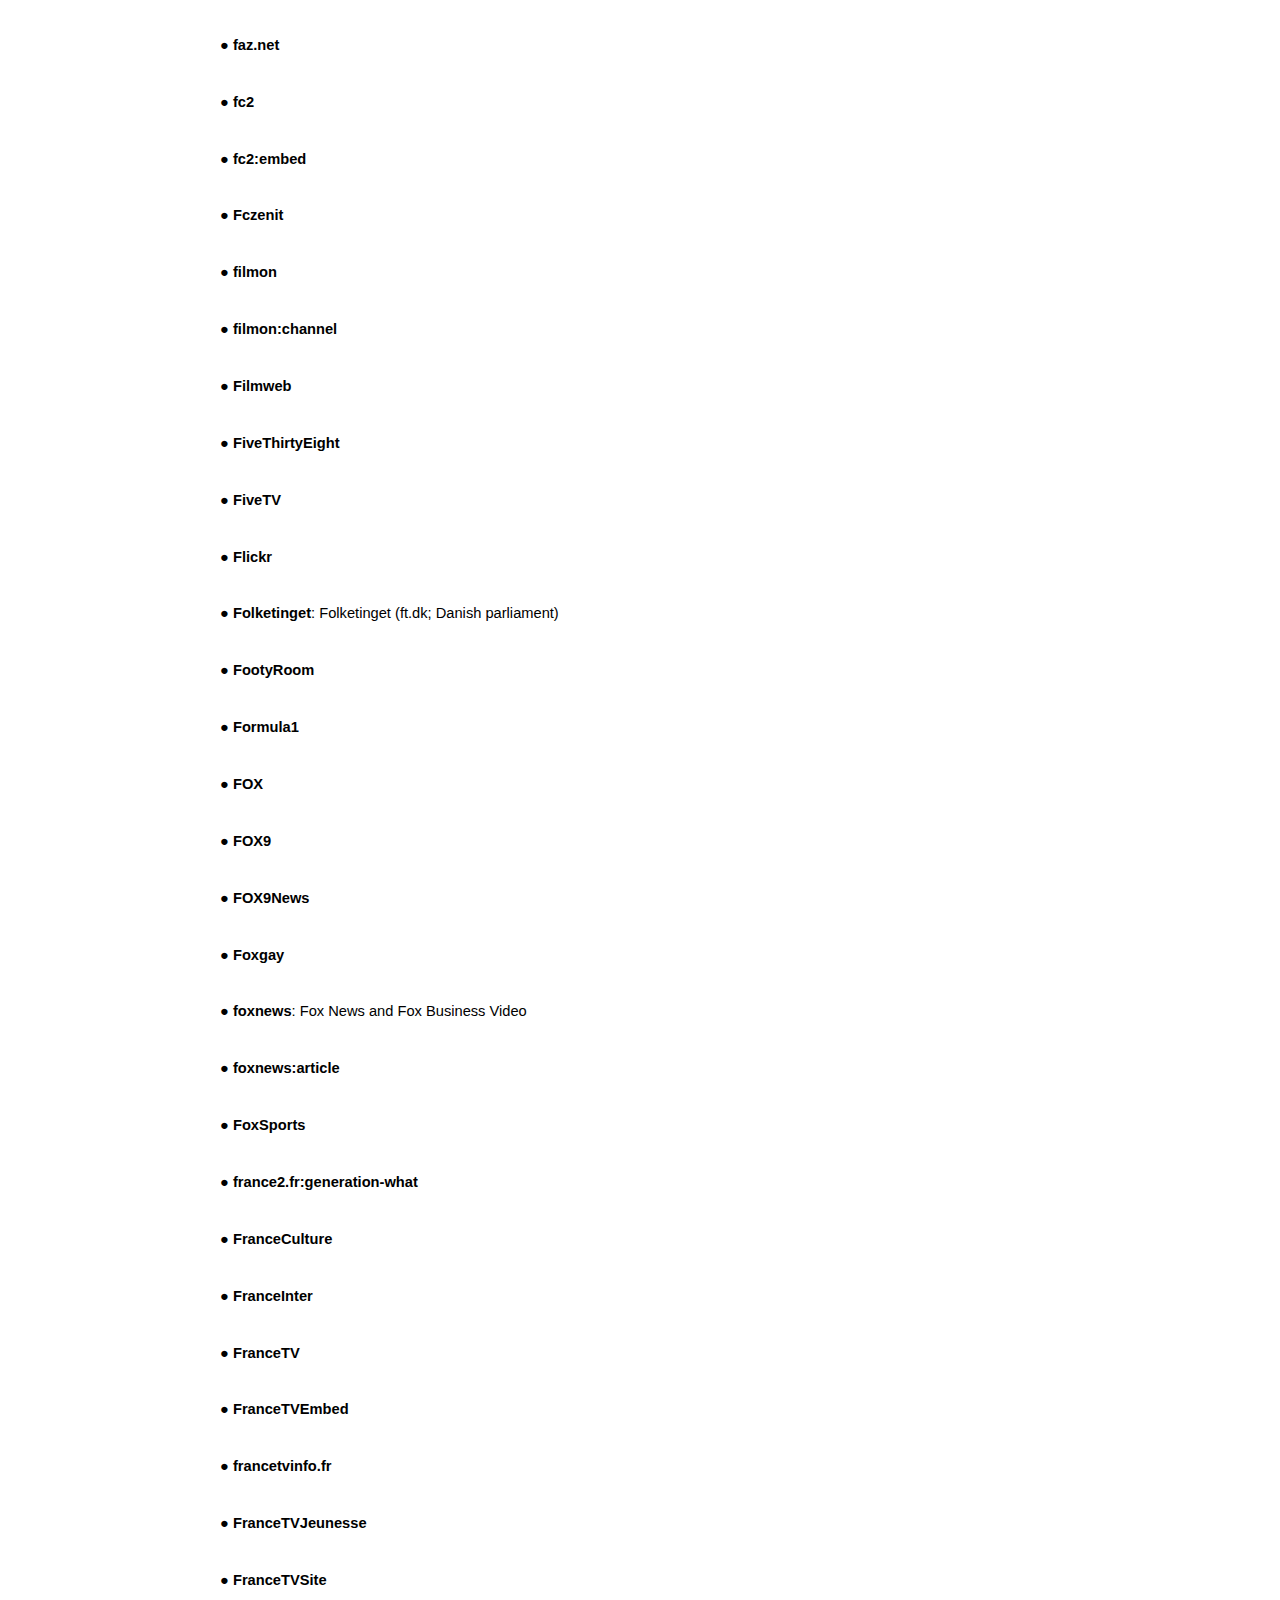
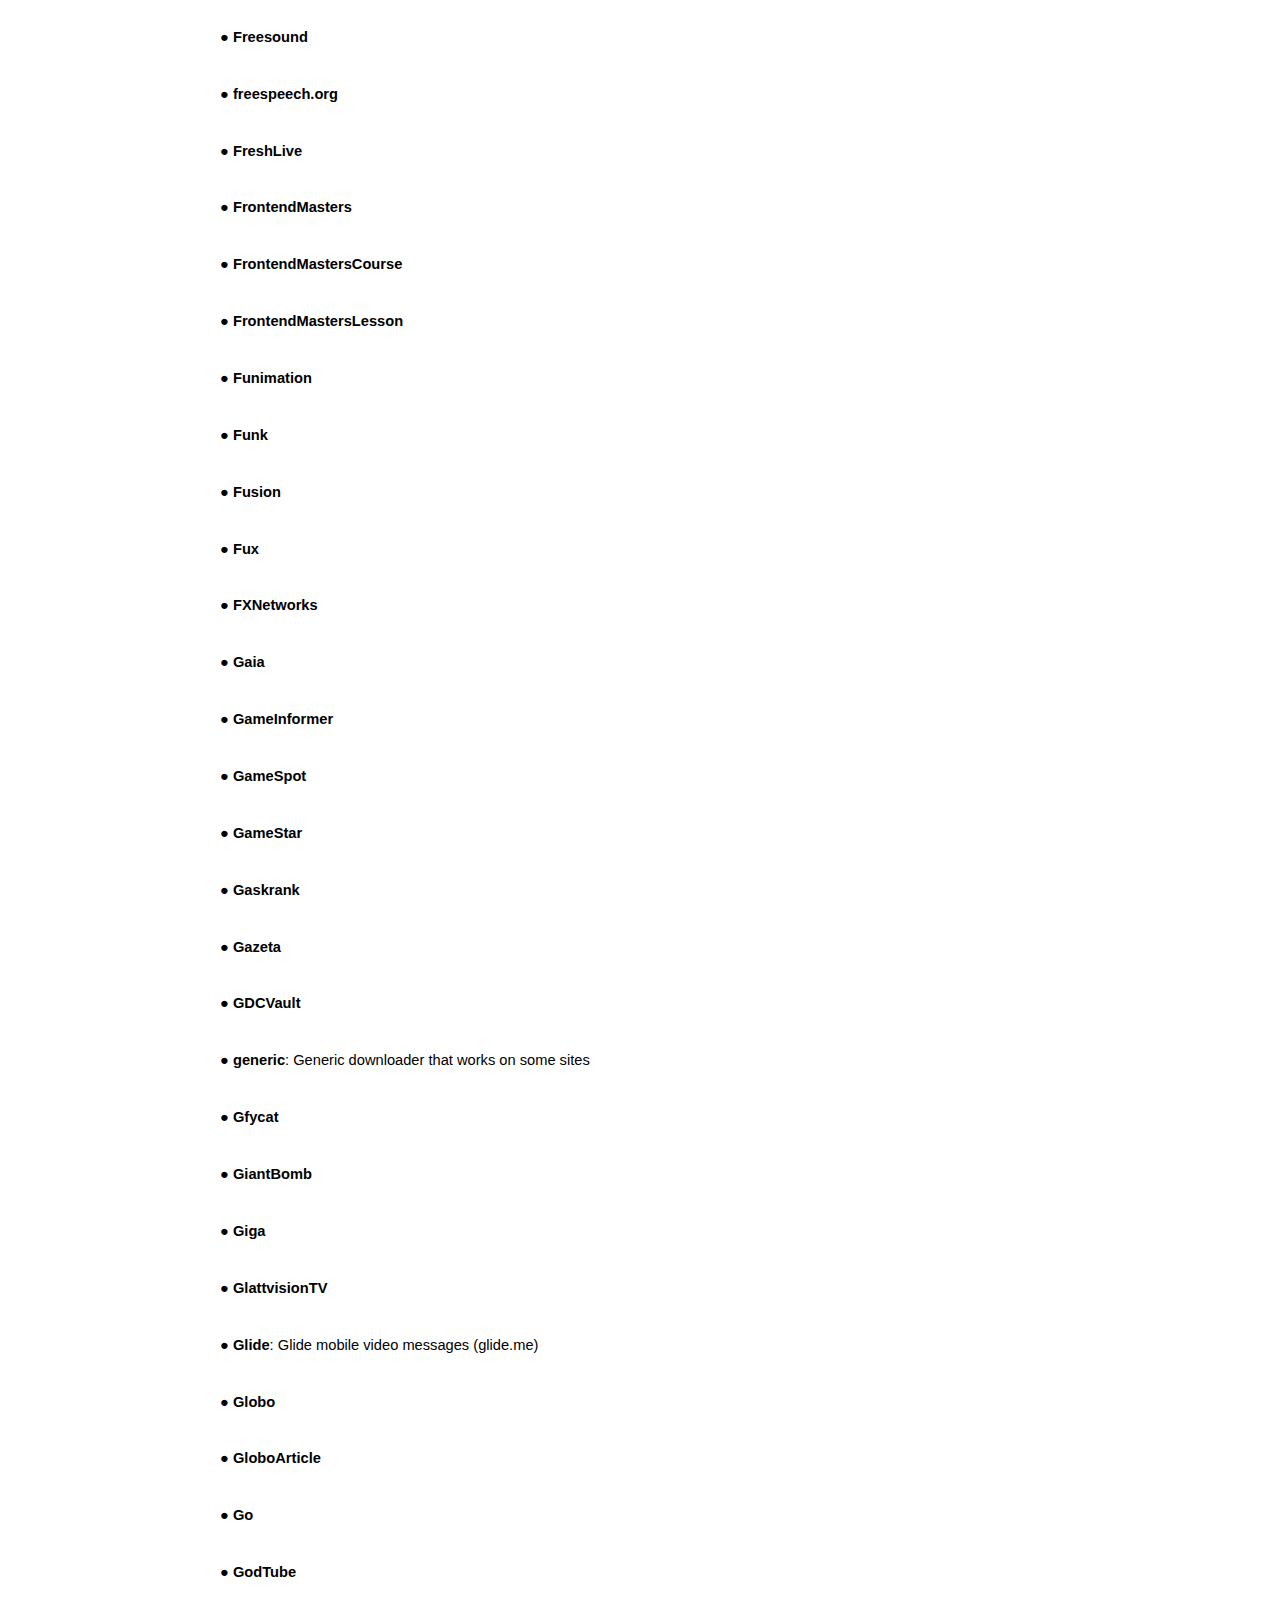
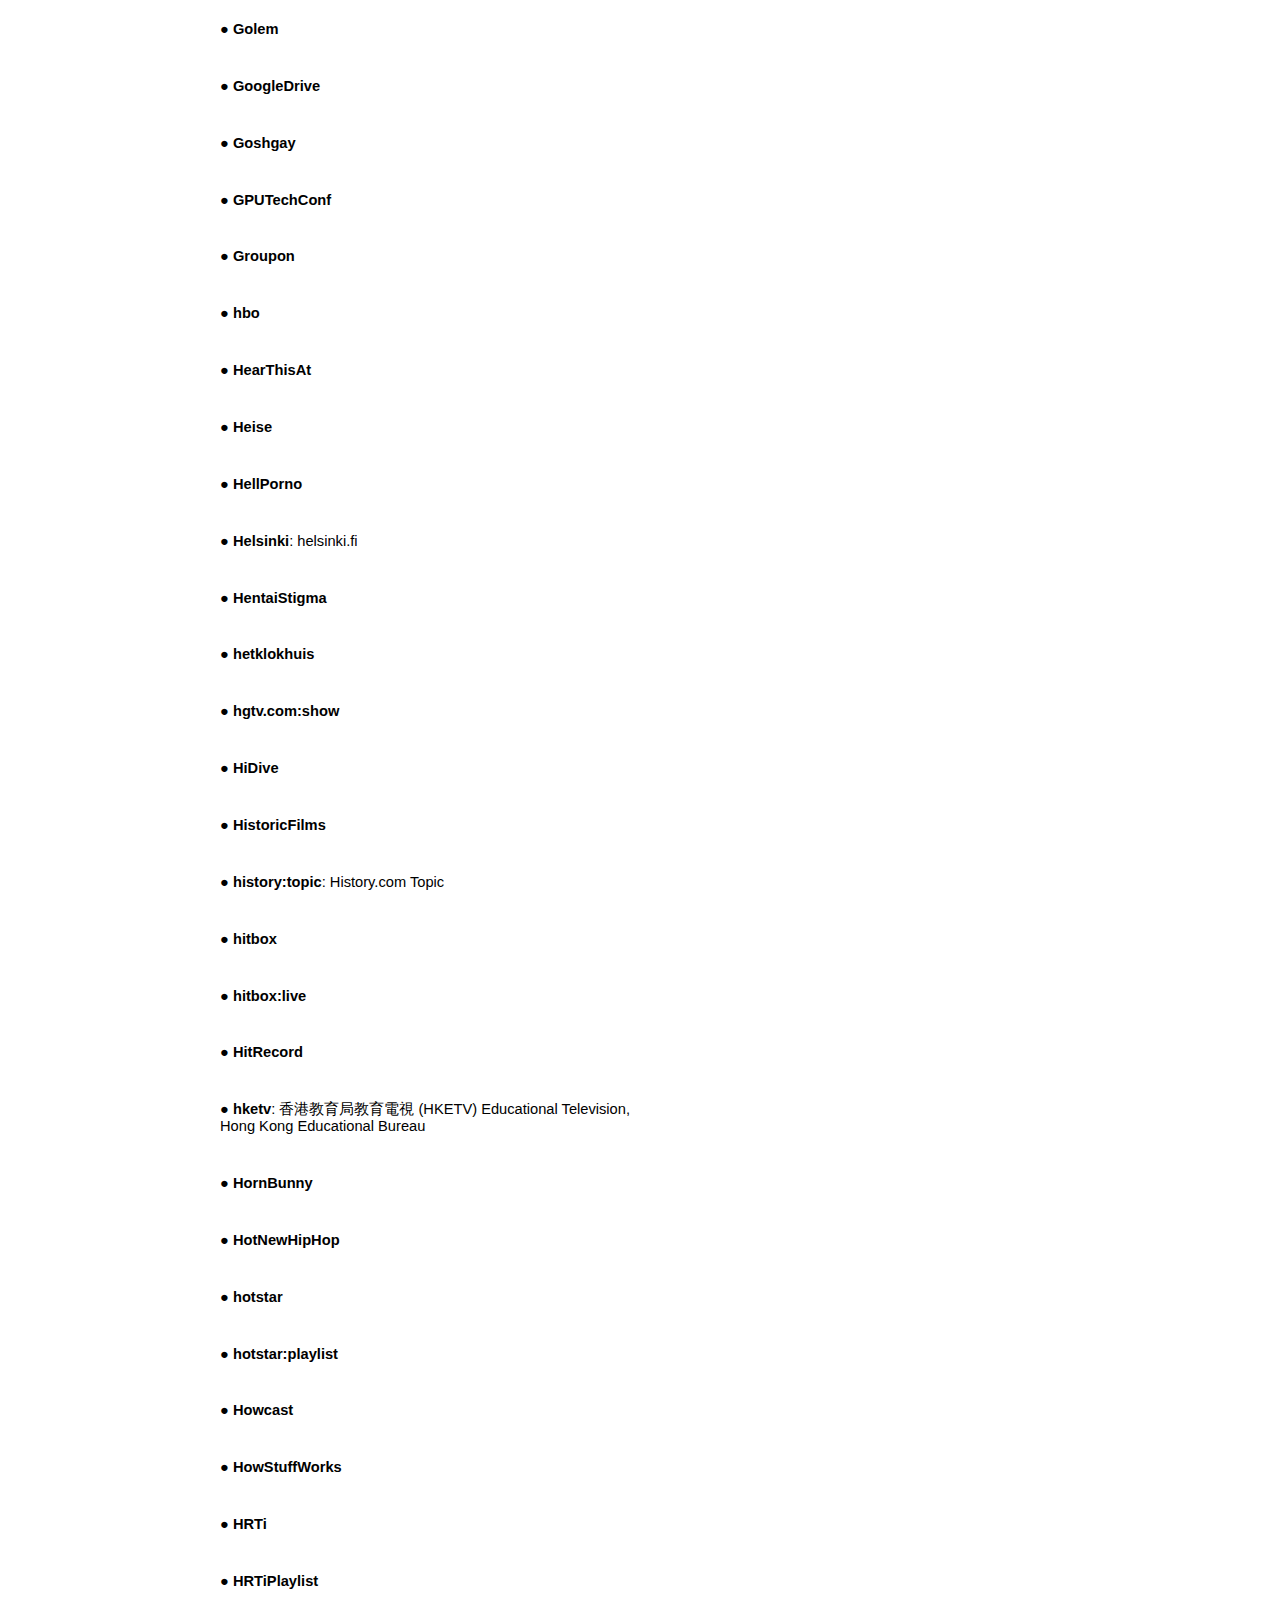
<file: docs/docs.html>
<html><head><meta content="text/html; charset=UTF-8" http-equiv="content-type"><style type="text/css">ul.lst-kix_asyf3sqev8r4-5{list-style-type:none}ul.lst-kix_asyf3sqev8r4-4{list-style-type:none}ul.lst-kix_asyf3sqev8r4-3{list-style-type:none}ul.lst-kix_asyf3sqev8r4-2{list-style-type:none}.lst-kix_asyf3sqev8r4-7>li:before{content:"\0025cb  "}ul.lst-kix_asyf3sqev8r4-8{list-style-type:none}ul.lst-kix_asyf3sqev8r4-7{list-style-type:none}.lst-kix_asyf3sqev8r4-6>li:before{content:"\0025cf  "}ul.lst-kix_asyf3sqev8r4-6{list-style-type:none}.lst-kix_asyf3sqev8r4-3>li:before{content:"\0025cf  "}.lst-kix_asyf3sqev8r4-5>li:before{content:"\0025a0  "}ul.lst-kix_asyf3sqev8r4-1{list-style-type:none}ul.lst-kix_asyf3sqev8r4-0{list-style-type:none}.lst-kix_asyf3sqev8r4-4>li:before{content:"\0025cb  "}.lst-kix_asyf3sqev8r4-1>li:before{content:"\0025cb  "}.lst-kix_asyf3sqev8r4-2>li:before{content:"\0025a0  "}.lst-kix_asyf3sqev8r4-0>li:before{content:"\0025cf  "}.lst-kix_asyf3sqev8r4-8>li:before{content:"\0025a0  "}ol{margin:0;padding:0}table td,table th{padding:0}.c0{margin-left:87pt;padding-top:15pt;padding-left:0pt;padding-bottom:15pt;line-height:1.15;orphans:2;widows:2;text-align:left;margin-right:34pt}.c9{-webkit-text-decoration-skip:none;color:#000000;text-decoration:underline;vertical-align:baseline;text-decoration-skip-ink:none;font-size:11pt;font-family:"Arial";font-style:normal}.c1{color:#000000;font-weight:700;text-decoration:none;vertical-align:baseline;font-size:11pt;font-family:"Arial";font-style:normal}.c3{color:#000000;font-weight:400;text-decoration:none;vertical-align:baseline;font-size:11pt;font-family:"Arial";font-style:normal}.c7{padding-top:0pt;padding-bottom:0pt;line-height:1.15;orphans:2;widows:2;text-align:center}.c5{padding-top:0pt;padding-bottom:0pt;line-height:1.15;orphans:2;widows:2;text-align:left}.c8{background-color:#ffffff;max-width:451.4pt;padding:72pt 72pt 72pt 72pt}.c4{padding:0;margin:0}.c2{font-weight:700}.c6{height:11pt}.title{padding-top:0pt;color:#000000;font-size:26pt;padding-bottom:3pt;font-family:"Arial";line-height:1.15;page-break-after:avoid;orphans:2;widows:2;text-align:left}.subtitle{padding-top:0pt;color:#666666;font-size:15pt;padding-bottom:16pt;font-family:"Arial";line-height:1.15;page-break-after:avoid;orphans:2;widows:2;text-align:left}li{color:#000000;font-size:11pt;font-family:"Arial"}p{margin:0;color:#000000;font-size:11pt;font-family:"Arial"}h1{padding-top:20pt;color:#000000;font-size:20pt;padding-bottom:6pt;font-family:"Arial";line-height:1.15;page-break-after:avoid;orphans:2;widows:2;text-align:left}h2{padding-top:18pt;color:#000000;font-size:16pt;padding-bottom:6pt;font-family:"Arial";line-height:1.15;page-break-after:avoid;orphans:2;widows:2;text-align:left}h3{padding-top:16pt;color:#434343;font-size:14pt;padding-bottom:4pt;font-family:"Arial";line-height:1.15;page-break-after:avoid;orphans:2;widows:2;text-align:left}h4{padding-top:14pt;color:#666666;font-size:12pt;padding-bottom:4pt;font-family:"Arial";line-height:1.15;page-break-after:avoid;orphans:2;widows:2;text-align:left}h5{padding-top:12pt;color:#666666;font-size:11pt;padding-bottom:4pt;font-family:"Arial";line-height:1.15;page-break-after:avoid;orphans:2;widows:2;text-align:left}h6{padding-top:12pt;color:#666666;font-size:11pt;padding-bottom:4pt;font-family:"Arial";line-height:1.15;page-break-after:avoid;font-style:italic;orphans:2;widows:2;text-align:left}</style></head><body><div class="c8"><p class="c7"><span class="c2 c9">Supported Links for Harmony</span></p><p class="c5 c6"><span class="c3"></span></p><ul class="c4 lst-kix_asyf3sqev8r4-0 start"><li class="c0"><span class="c1">Bandcamp</span></li><li class="c0"><span class="c1">Bandcamp:album</span></li><li class="c0"><span class="c1">Bandcamp:weekly</span></li><li class="c0"><span class="c2">bangumi.bilibili.com</span><span class="c3">: BiliBili&#30058;&#21095;</span></li><li class="c0"><span class="c2">bbc</span><span class="c3">: BBC</span></li><li class="c0"><span class="c2">bbc.co.uk</span><span class="c3">: BBC iPlayer</span></li><li class="c0"><span class="c2">bbc.co.uk:article</span><span class="c3">: BBC articles</span></li><li class="c0"><span class="c1">bbc.co.uk:iplayer:playlist</span></li><li class="c0"><span class="c1">bbc.co.uk:playlist</span></li><li class="c0"><span class="c1">BBVTV</span></li><li class="c0"><span class="c1">Beatport</span></li><li class="c0"><span class="c1">Beeg</span></li><li class="c0"><span class="c1">BehindKink</span></li><li class="c0"><span class="c1">Bellator</span></li><li class="c0"><span class="c1">BellMedia</span></li><li class="c0"><span class="c1">Bet</span></li><li class="c0"><span class="c1">bfi:player</span></li><li class="c0"><span class="c1">Bigflix</span></li><li class="c0"><span class="c2">Bild</span><span class="c3">: Bild.de</span></li><li class="c0"><span class="c1">BiliBili</span></li><li class="c0"><span class="c1">BilibiliAudio</span></li><li class="c0"><span class="c1">BilibiliAudioAlbum</span></li><li class="c0"><span class="c1">BiliBiliPlayer</span></li><li class="c0"><span class="c1">BioBioChileTV</span></li><li class="c0"><span class="c1">BIQLE</span></li><li class="c0"><span class="c1">BitChute</span></li><li class="c0"><span class="c1">BitChuteChannel</span></li><li class="c0"><span class="c1">BleacherReport</span></li><li class="c0"><span class="c1">BleacherReportCMS</span></li><li class="c0"><span class="c1">blinkx</span></li><li class="c0"><span class="c1">Bloomberg</span></li><li class="c0"><span class="c1">BokeCC</span></li><li class="c0"><span class="c1">BostonGlobe</span></li><li class="c0"><span class="c2">Bpb</span><span class="c3">: Bundeszentrale f&uuml;r politische Bildung</span></li><li class="c0"><span class="c2">BR</span><span class="c3">: Bayerischer Rundfunk</span></li><li class="c0"><span class="c1">BravoTV</span></li><li class="c0"><span class="c1">Break</span></li><li class="c0"><span class="c1">brightcove:legacy</span></li><li class="c0"><span class="c1">brightcove:new</span></li><li class="c0"><span class="c2">BRMediathek</span><span class="c3">: Bayerischer Rundfunk Mediathek</span></li><li class="c0"><span class="c2">bt:article</span><span class="c3">: Bergens Tidende Articles</span></li><li class="c0"><span class="c2">bt:vestlendingen</span><span class="c3">: Bergens Tidende - Vestlendingen</span></li><li class="c0"><span class="c1">BusinessInsider</span></li><li class="c0"><span class="c1">BuzzFeed</span></li><li class="c0"><span class="c1">BYUtv</span></li><li class="c0"><span class="c1">Camdemy</span></li><li class="c0"><span class="c1">CamdemyFolder</span></li><li class="c0"><span class="c1">CamModels</span></li><li class="c0"><span class="c1">CamTube</span></li><li class="c0"><span class="c1">CamWithHer</span></li><li class="c0"><span class="c1">canalc2.tv</span></li><li class="c0"><span class="c2">Canalplus</span><span class="c3">: mycanal.fr and piwiplus.fr</span></li><li class="c0"><span class="c1">Canvas</span></li><li class="c0"><span class="c2">CanvasEen</span><span class="c3">: canvas.be and een.be</span></li><li class="c0"><span class="c1">CarambaTV</span></li><li class="c0"><span class="c1">CarambaTVPage</span></li><li class="c0"><span class="c1">CartoonNetwork</span></li><li class="c0"><span class="c1">cbc.ca</span></li><li class="c0"><span class="c1">cbc.ca:olympics</span></li><li class="c0"><span class="c1">cbc.ca:player</span></li><li class="c0"><span class="c1">cbc.ca:watch</span></li><li class="c0"><span class="c1">cbc.ca:watch:video</span></li><li class="c0"><span class="c1">CBS</span></li><li class="c0"><span class="c1">CBSInteractive</span></li><li class="c0"><span class="c1">CBSLocal</span></li><li class="c0"><span class="c2">cbsnews</span><span class="c3">: CBS News</span></li><li class="c0"><span class="c1">cbsnews:embed</span></li><li class="c0"><span class="c2">cbsnews:livevideo</span><span class="c3">: CBS News Live Videos</span></li><li class="c0"><span class="c1">CBSSports</span></li><li class="c0"><span class="c1">CCMA</span></li><li class="c0"><span class="c2">CCTV</span><span class="c3">: &#22830;&#35270;&#32593;</span></li><li class="c0"><span class="c1">CDA</span></li><li class="c0"><span class="c1">CeskaTelevize</span></li><li class="c0"><span class="c1">CeskaTelevizePorady</span></li><li class="c0"><span class="c2">channel9</span><span class="c3">: Channel 9</span></li><li class="c0"><span class="c1">CharlieRose</span></li><li class="c0"><span class="c1">Chaturbate</span></li><li class="c0"><span class="c1">Chilloutzone</span></li><li class="c0"><span class="c1">chirbit</span></li><li class="c0"><span class="c1">chirbit:profile</span></li><li class="c0"><span class="c1">Cinchcast</span></li><li class="c0"><span class="c1">Cinemax</span></li><li class="c0"><span class="c1">CiscoLiveSearch</span></li><li class="c0"><span class="c1">CiscoLiveSession</span></li><li class="c0"><span class="c1">CJSW</span></li><li class="c0"><span class="c1">cliphunter</span></li><li class="c0"><span class="c1">Clippit</span></li><li class="c0"><span class="c1">ClipRs</span></li><li class="c0"><span class="c1">Clipsyndicate</span></li><li class="c0"><span class="c1">CloserToTruth</span></li><li class="c0"><span class="c1">CloudflareStream</span></li><li class="c0"><span class="c1">Cloudy</span></li><li class="c0"><span class="c1">Clubic</span></li><li class="c0"><span class="c1">Clyp</span></li><li class="c0"><span class="c1">cmt.com</span></li><li class="c0"><span class="c1">CNBC</span></li><li class="c0"><span class="c1">CNBCVideo</span></li><li class="c0"><span class="c1">CNN</span></li><li class="c0"><span class="c1">CNNArticle</span></li><li class="c0"><span class="c1">CNNBlogs</span></li><li class="c0"><span class="c1">ComedyCentral</span></li><li class="c0"><span class="c1">ComedyCentralFullEpisodes</span></li><li class="c0"><span class="c1">ComedyCentralShortname</span></li><li class="c0"><span class="c1">ComedyCentralTV</span></li><li class="c0"><span class="c2">CondeNast</span><span class="c3">: Cond&eacute; Nast media group: Allure, Architectural Digest, Ars Technica, Bon App&eacute;tit, Brides, Cond&eacute; Nast, Cond&eacute; Nast Traveler, Details, Epicurious, GQ, Glamour, Golf Digest, SELF, Teen Vogue, The New Yorker, Vanity Fair, Vogue, W Magazine, WIRED</span></li><li class="c0"><span class="c1">CONtv</span></li><li class="c0"><span class="c1">Corus</span></li><li class="c0"><span class="c1">Coub</span></li><li class="c0"><span class="c1">Cracked</span></li><li class="c0"><span class="c1">Crackle</span></li><li class="c0"><span class="c1">CrooksAndLiars</span></li><li class="c0"><span class="c1">crunchyroll</span></li><li class="c0"><span class="c1">crunchyroll:playlist</span></li><li class="c0"><span class="c1">CSNNE</span></li><li class="c0"><span class="c2">CSpan</span><span class="c3">: C-SPAN</span></li><li class="c0"><span class="c2">CtsNews</span><span class="c3">: &#33775;&#35222;&#26032;&#32862;</span></li><li class="c0"><span class="c1">CTVNews</span></li><li class="c0"><span class="c2">cu.ntv.co.jp</span><span class="c3">: Nippon Television Network</span></li><li class="c0"><span class="c1">Culturebox</span></li><li class="c0"><span class="c1">CultureUnplugged</span></li><li class="c0"><span class="c1">curiositystream</span></li><li class="c0"><span class="c1">curiositystream:collection</span></li><li class="c0"><span class="c1">CWTV</span></li><li class="c0"><span class="c1">DailyMail</span></li><li class="c0"><span class="c1">dailymotion</span></li><li class="c0"><span class="c1">dailymotion:playlist</span></li><li class="c0"><span class="c1">dailymotion:user</span></li><li class="c0"><span class="c1">daum.net</span></li><li class="c0"><span class="c1">daum.net:clip</span></li><li class="c0"><span class="c1">daum.net:playlist</span></li><li class="c0"><span class="c1">daum.net:user</span></li><li class="c0"><span class="c1">DBTV</span></li><li class="c0"><span class="c1">DctpTv</span></li><li class="c0"><span class="c1">DeezerPlaylist</span></li><li class="c0"><span class="c1">defense.gouv.fr</span></li><li class="c0"><span class="c1">democracynow</span></li><li class="c0"><span class="c2">DHM</span><span class="c3">: Filmarchiv - Deutsches Historisches Museum</span></li><li class="c0"><span class="c1">Digg</span></li><li class="c0"><span class="c1">DigitallySpeaking</span></li><li class="c0"><span class="c1">Digiteka</span></li><li class="c0"><span class="c1">Discovery</span></li><li class="c0"><span class="c1">DiscoveryGo</span></li><li class="c0"><span class="c1">DiscoveryGoPlaylist</span></li><li class="c0"><span class="c1">DiscoveryNetworksDe</span></li><li class="c0"><span class="c1">DiscoveryVR</span></li><li class="c0"><span class="c1">Disney</span></li><li class="c0"><span class="c1">dlive:stream</span></li><li class="c0"><span class="c1">dlive:vod</span></li><li class="c0"><span class="c1">Dotsub</span></li><li class="c0"><span class="c1">DouyuShow</span></li><li class="c0"><span class="c2">DouyuTV</span><span class="c3">: &#26007;&#40060;</span></li><li class="c0"><span class="c1">DPlay</span></li><li class="c0"><span class="c1">DRBonanza</span></li><li class="c0"><span class="c1">Dropbox</span></li><li class="c0"><span class="c1">DrTuber</span></li><li class="c0"><span class="c1">drtv</span></li><li class="c0"><span class="c1">drtv:live</span></li><li class="c0"><span class="c1">DTube</span></li><li class="c0"><span class="c1">Dumpert</span></li><li class="c0"><span class="c2">dvtv</span><span class="c3">: http://video.aktualne.cz/</span></li><li class="c0"><span class="c1">dw</span></li><li class="c0"><span class="c1">dw:article</span></li><li class="c0"><span class="c1">EaglePlatform</span></li><li class="c0"><span class="c1">EbaumsWorld</span></li><li class="c0"><span class="c1">EchoMsk</span></li><li class="c0"><span class="c2">egghead:course</span><span class="c3">: egghead.io course</span></li><li class="c0"><span class="c2">egghead:lesson</span><span class="c3">: egghead.io lesson</span></li><li class="c0"><span class="c1">ehftv</span></li><li class="c0"><span class="c1">eHow</span></li><li class="c0"><span class="c1">EinsUndEinsTV</span></li><li class="c0"><span class="c1">Einthusan</span></li><li class="c0"><span class="c1">eitb.tv</span></li><li class="c0"><span class="c1">EllenTube</span></li><li class="c0"><span class="c1">EllenTubePlaylist</span></li><li class="c0"><span class="c1">EllenTubeVideo</span></li><li class="c0"><span class="c2">ElPais</span><span class="c3">: El Pa&iacute;s</span></li><li class="c0"><span class="c1">Embedly</span></li><li class="c0"><span class="c1">EMPFlix</span></li><li class="c0"><span class="c1">Engadget</span></li><li class="c0"><span class="c1">Eporner</span></li><li class="c0"><span class="c1">EroProfile</span></li><li class="c0"><span class="c1">Escapist</span></li><li class="c0"><span class="c1">ESPN</span></li><li class="c0"><span class="c1">ESPNArticle</span></li><li class="c0"><span class="c1">EsriVideo</span></li><li class="c0"><span class="c1">Europa</span></li><li class="c0"><span class="c1">EveryonesMixtape</span></li><li class="c0"><span class="c1">EWETV</span></li><li class="c0"><span class="c1">ExpoTV</span></li><li class="c0"><span class="c1">Expressen</span></li><li class="c0"><span class="c1">ExtremeTube</span></li><li class="c0"><span class="c1">EyedoTV</span></li><li class="c0"><span class="c1">facebook</span></li><li class="c0"><span class="c1">FacebookPluginsVideo</span></li><li class="c0"><span class="c1">faz.net</span></li><li class="c0"><span class="c1">fc2</span></li><li class="c0"><span class="c1">fc2:embed</span></li><li class="c0"><span class="c1">Fczenit</span></li><li class="c0"><span class="c1">filmon</span></li><li class="c0"><span class="c1">filmon:channel</span></li><li class="c0"><span class="c1">Filmweb</span></li><li class="c0"><span class="c1">FiveThirtyEight</span></li><li class="c0"><span class="c1">FiveTV</span></li><li class="c0"><span class="c1">Flickr</span></li><li class="c0"><span class="c2">Folketinget</span><span class="c3">: Folketinget (ft.dk; Danish parliament)</span></li><li class="c0"><span class="c1">FootyRoom</span></li><li class="c0"><span class="c1">Formula1</span></li><li class="c0"><span class="c1">FOX</span></li><li class="c0"><span class="c1">FOX9</span></li><li class="c0"><span class="c1">FOX9News</span></li><li class="c0"><span class="c1">Foxgay</span></li><li class="c0"><span class="c2">foxnews</span><span class="c3">: Fox News and Fox Business Video</span></li><li class="c0"><span class="c1">foxnews:article</span></li><li class="c0"><span class="c1">FoxSports</span></li><li class="c0"><span class="c1">france2.fr:generation-what</span></li><li class="c0"><span class="c1">FranceCulture</span></li><li class="c0"><span class="c1">FranceInter</span></li><li class="c0"><span class="c1">FranceTV</span></li><li class="c0"><span class="c1">FranceTVEmbed</span></li><li class="c0"><span class="c1">francetvinfo.fr</span></li><li class="c0"><span class="c1">FranceTVJeunesse</span></li><li class="c0"><span class="c1">FranceTVSite</span></li><li class="c0"><span class="c1">Freesound</span></li><li class="c0"><span class="c1">freespeech.org</span></li><li class="c0"><span class="c1">FreshLive</span></li><li class="c0"><span class="c1">FrontendMasters</span></li><li class="c0"><span class="c1">FrontendMastersCourse</span></li><li class="c0"><span class="c1">FrontendMastersLesson</span></li><li class="c0"><span class="c1">Funimation</span></li><li class="c0"><span class="c1">Funk</span></li><li class="c0"><span class="c1">Fusion</span></li><li class="c0"><span class="c1">Fux</span></li><li class="c0"><span class="c1">FXNetworks</span></li><li class="c0"><span class="c1">Gaia</span></li><li class="c0"><span class="c1">GameInformer</span></li><li class="c0"><span class="c1">GameSpot</span></li><li class="c0"><span class="c1">GameStar</span></li><li class="c0"><span class="c1">Gaskrank</span></li><li class="c0"><span class="c1">Gazeta</span></li><li class="c0"><span class="c1">GDCVault</span></li><li class="c0"><span class="c2">generic</span><span class="c3">: Generic downloader that works on some sites</span></li><li class="c0"><span class="c1">Gfycat</span></li><li class="c0"><span class="c1">GiantBomb</span></li><li class="c0"><span class="c1">Giga</span></li><li class="c0"><span class="c1">GlattvisionTV</span></li><li class="c0"><span class="c2">Glide</span><span class="c3">: Glide mobile video messages (glide.me)</span></li><li class="c0"><span class="c1">Globo</span></li><li class="c0"><span class="c1">GloboArticle</span></li><li class="c0"><span class="c1">Go</span></li><li class="c0"><span class="c1">GodTube</span></li><li class="c0"><span class="c1">Golem</span></li><li class="c0"><span class="c1">GoogleDrive</span></li><li class="c0"><span class="c1">Goshgay</span></li><li class="c0"><span class="c1">GPUTechConf</span></li><li class="c0"><span class="c1">Groupon</span></li><li class="c0"><span class="c1">hbo</span></li><li class="c0"><span class="c1">HearThisAt</span></li><li class="c0"><span class="c1">Heise</span></li><li class="c0"><span class="c1">HellPorno</span></li><li class="c0"><span class="c2">Helsinki</span><span class="c3">: helsinki.fi</span></li><li class="c0"><span class="c1">HentaiStigma</span></li><li class="c0"><span class="c1">hetklokhuis</span></li><li class="c0"><span class="c1">hgtv.com:show</span></li><li class="c0"><span class="c1">HiDive</span></li><li class="c0"><span class="c1">HistoricFilms</span></li><li class="c0"><span class="c2">history:topic</span><span class="c3">: History.com Topic</span></li><li class="c0"><span class="c1">hitbox</span></li><li class="c0"><span class="c1">hitbox:live</span></li><li class="c0"><span class="c1">HitRecord</span></li><li class="c0"><span class="c2">hketv</span><span class="c3">: &#39321;&#28207;&#25945;&#32946;&#23616;&#25945;&#32946;&#38651;&#35222; (HKETV) Educational Television, Hong Kong Educational Bureau</span></li><li class="c0"><span class="c1">HornBunny</span></li><li class="c0"><span class="c1">HotNewHipHop</span></li><li class="c0"><span class="c1">hotstar</span></li><li class="c0"><span class="c1">hotstar:playlist</span></li><li class="c0"><span class="c1">Howcast</span></li><li class="c0"><span class="c1">HowStuffWorks</span></li><li class="c0"><span class="c1">HRTi</span></li><li class="c0"><span class="c1">HRTiPlaylist</span></li><li class="c0"><span class="c2">Huajiao</span><span class="c3">: &#33457;&#26898;&#30452;&#25773;</span></li><li class="c0"><span class="c2">HuffPost</span><span class="c3">: Huffington Post</span></li><li class="c0"><span class="c1">Hungama</span></li><li class="c0"><span class="c1">HungamaSong</span></li><li class="c0"><span class="c1">Hypem</span></li><li class="c0"><span class="c1">ign.com</span></li><li class="c0"><span class="c2">imdb</span><span class="c3">: Internet Movie Database trailers</span></li><li class="c0"><span class="c2">imdb:list</span><span class="c3">: Internet Movie Database lists</span></li><li class="c0"><span class="c1">Imgur</span></li><li class="c0"><span class="c1">imgur:album</span></li><li class="c0"><span class="c1">imgur:gallery</span></li><li class="c0"><span class="c1">Ina</span></li><li class="c0"><span class="c1">Inc</span></li><li class="c0"><span class="c1">IndavideoEmbed</span></li><li class="c0"><span class="c1">InfoQ</span></li><li class="c0"><span class="c1">Instagram</span></li><li class="c0"><span class="c2">instagram:tag</span><span class="c3">: Instagram hashtag search</span></li><li class="c0"><span class="c2">instagram:user</span><span class="c3">: Instagram user profile</span></li><li class="c0"><span class="c1">Internazionale</span></li><li class="c0"><span class="c1">InternetVideoArchive</span></li><li class="c0"><span class="c1">IPrima</span></li><li class="c0"><span class="c2">iqiyi</span><span class="c3">: &#29233;&#22855;&#33402;</span></li><li class="c0"><span class="c1">Ir90Tv</span></li><li class="c0"><span class="c1">ITTF</span></li><li class="c0"><span class="c1">ITV</span></li><li class="c0"><span class="c1">ITVBTCC</span></li><li class="c0"><span class="c2">ivi</span><span class="c3">: ivi.ru</span></li><li class="c0"><span class="c2">ivi:compilation</span><span class="c3">: ivi.ru compilations</span></li><li class="c0"><span class="c2">ivideon</span><span class="c3">: Ivideon TV</span></li><li class="c0"><span class="c1">Iwara</span></li><li class="c0"><span class="c1">Izlesene</span></li><li class="c0"><span class="c1">Jamendo</span></li><li class="c0"><span class="c1">JamendoAlbum</span></li><li class="c0"><span class="c1">JeuxVideo</span></li><li class="c0"><span class="c1">Joj</span></li><li class="c0"><span class="c1">Jove</span></li><li class="c0"><span class="c1">JWPlatform</span></li><li class="c0"><span class="c1">Kakao</span></li><li class="c0"><span class="c1">Kaltura</span></li><li class="c0"><span class="c2">KanalPlay</span><span class="c3">: Kanal 5/9/11 Play</span></li><li class="c0"><span class="c1">Kankan</span></li><li class="c0"><span class="c1">Karaoketv</span></li><li class="c0"><span class="c1">KarriereVideos</span></li><li class="c0"><span class="c1">Katsomo</span></li><li class="c0"><span class="c1">KeezMovies</span></li><li class="c0"><span class="c1">Ketnet</span></li><li class="c0"><span class="c1">KhanAcademy</span></li><li class="c0"><span class="c1">KickStarter</span></li><li class="c0"><span class="c1">KinjaEmbed</span></li><li class="c0"><span class="c1">KinoPoisk</span></li><li class="c0"><span class="c1">KonserthusetPlay</span></li><li class="c0"><span class="c2">KrasView</span><span class="c3">: &#1050;&#1088;&#1072;&#1089;&#1074;&#1100;&#1102;</span></li><li class="c0"><span class="c1">Ku6</span></li><li class="c0"><span class="c1">KUSI</span></li><li class="c0"><span class="c2">kuwo:album</span><span class="c3">: &#37239;&#25105;&#38899;&#20048; - &#19987;&#36753;</span></li><li class="c0"><span class="c2">kuwo:category</span><span class="c3">: &#37239;&#25105;&#38899;&#20048; - &#20998;&#31867;</span></li><li class="c0"><span class="c2">kuwo:chart</span><span class="c3">: &#37239;&#25105;&#38899;&#20048; - &#25490;&#34892;&#27036;</span></li><li class="c0"><span class="c2">kuwo:mv</span><span class="c3">: &#37239;&#25105;&#38899;&#20048; - MV</span></li><li class="c0"><span class="c2">kuwo:singer</span><span class="c3">: &#37239;&#25105;&#38899;&#20048; - &#27468;&#25163;</span></li><li class="c0"><span class="c2">kuwo:song</span><span class="c3">: &#37239;&#25105;&#38899;&#20048;</span></li><li class="c0"><span class="c1">la7.it</span></li><li class="c0"><span class="c1">laola1tv</span></li><li class="c0"><span class="c1">laola1tv:embed</span></li><li class="c0"><span class="c1">LCI</span></li><li class="c0"><span class="c1">Lcp</span></li><li class="c0"><span class="c1">LcpPlay</span></li><li class="c0"><span class="c2">Le</span><span class="c3">: &#20048;&#35270;&#32593;</span></li><li class="c0"><span class="c1">Lecture2Go</span></li><li class="c0"><span class="c1">Lecturio</span></li><li class="c0"><span class="c1">LecturioCourse</span></li><li class="c0"><span class="c1">LecturioDeCourse</span></li><li class="c0"><span class="c1">LEGO</span></li><li class="c0"><span class="c1">Lemonde</span></li><li class="c0"><span class="c1">Lenta</span></li><li class="c0"><span class="c1">LePlaylist</span></li><li class="c0"><span class="c2">LetvCloud</span><span class="c3">: &#20048;&#35270;&#20113;</span></li><li class="c0"><span class="c1">Libsyn</span></li><li class="c0"><span class="c2">life</span><span class="c3">: Life.ru</span></li><li class="c0"><span class="c1">life:embed</span></li><li class="c0"><span class="c1">limelight</span></li><li class="c0"><span class="c1">limelight:channel</span></li><li class="c0"><span class="c1">limelight:channel_list</span></li><li class="c0"><span class="c1">LineTV</span></li><li class="c0"><span class="c1">linkedin:learning</span></li><li class="c0"><span class="c1">linkedin:learning:course</span></li><li class="c0"><span class="c1">LinuxAcademy</span></li><li class="c0"><span class="c1">LiTV</span></li><li class="c0"><span class="c1">LiveJournal</span></li><li class="c0"><span class="c1">LiveLeak</span></li><li class="c0"><span class="c1">LiveLeakEmbed</span></li><li class="c0"><span class="c1">livestream</span></li><li class="c0"><span class="c1">livestream:original</span></li><li class="c0"><span class="c1">LnkGo</span></li><li class="c0"><span class="c2">loc</span><span class="c3">: Library of Congress</span></li><li class="c0"><span class="c1">LocalNews8</span></li><li class="c0"><span class="c1">LoveHomePorn</span></li><li class="c0"><span class="c1">lrt.lt</span></li><li class="c0"><span class="c2">lynda</span><span class="c3">: lynda.com videos</span></li><li class="c0"><span class="c2">lynda:course</span><span class="c3">: lynda.com online courses</span></li><li class="c0"><span class="c1">m6</span></li><li class="c0"><span class="c2">mailru</span><span class="c3">: &#1042;&#1080;&#1076;&#1077;&#1086;@Mail.Ru</span></li><li class="c0"><span class="c2">mailru:music</span><span class="c3">: &#1052;&#1091;&#1079;&#1099;&#1082;&#1072;@Mail.Ru</span></li><li class="c0"><span class="c2">mailru:music:search</span><span class="c3">: &#1052;&#1091;&#1079;&#1099;&#1082;&#1072;@Mail.Ru</span></li><li class="c0"><span class="c1">MallTV</span></li><li class="c0"><span class="c1">mangomolo:live</span></li><li class="c0"><span class="c1">mangomolo:video</span></li><li class="c0"><span class="c1">ManyVids</span></li><li class="c0"><span class="c1">Markiza</span></li><li class="c0"><span class="c1">MarkizaPage</span></li><li class="c0"><span class="c1">massengeschmack.tv</span></li><li class="c0"><span class="c1">MatchTV</span></li><li class="c0"><span class="c2">MDR</span><span class="c3">: MDR.DE and KiKA</span></li><li class="c0"><span class="c1">media.ccc.de</span></li><li class="c0"><span class="c1">media.ccc.de:lists</span></li><li class="c0"><span class="c1">Medialaan</span></li><li class="c0"><span class="c1">Mediaset</span></li><li class="c0"><span class="c1">Mediasite</span></li><li class="c0"><span class="c1">MediasiteCatalog</span></li><li class="c0"><span class="c1">MediasiteNamedCatalog</span></li><li class="c0"><span class="c1">Medici</span></li><li class="c0"><span class="c2">megaphone.fm</span><span class="c3">: megaphone.fm embedded players</span></li><li class="c0"><span class="c2">Meipai</span><span class="c3">: &#32654;&#25293;</span></li><li class="c0"><span class="c1">MelonVOD</span></li><li class="c0"><span class="c1">META</span></li><li class="c0"><span class="c1">metacafe</span></li><li class="c0"><span class="c1">Metacritic</span></li><li class="c0"><span class="c1">Mgoon</span></li><li class="c0"><span class="c2">MGTV</span><span class="c3">: &#33426;&#26524;TV</span></li><li class="c0"><span class="c1">MiaoPai</span></li><li class="c0"><span class="c1">MinistryGrid</span></li><li class="c0"><span class="c1">Minoto</span></li><li class="c0"><span class="c1">miomio.tv</span></li><li class="c0"><span class="c2">MiTele</span><span class="c3">: mitele.es</span></li><li class="c0"><span class="c1">mixcloud</span></li><li class="c0"><span class="c1">mixcloud:playlist</span></li><li class="c0"><span class="c1">mixcloud:user</span></li><li class="c0"><span class="c1">Mixer:live</span></li><li class="c0"><span class="c1">Mixer:vod</span></li><li class="c0"><span class="c1">MLB</span></li><li class="c0"><span class="c1">Mnet</span></li><li class="c0"><span class="c1">MNetTV</span></li><li class="c0"><span class="c2">MoeVideo</span><span class="c3">: LetitBit video services: moevideo.net, playreplay.net and videochart.net</span></li><li class="c0"><span class="c1">Mofosex</span></li><li class="c0"><span class="c1">MofosexEmbed</span></li><li class="c0"><span class="c1">Mojvideo</span></li><li class="c0"><span class="c2">Morningstar</span><span class="c3">: morningstar.com</span></li><li class="c0"><span class="c1">Motherless</span></li><li class="c0"><span class="c1">MotherlessGroup</span></li><li class="c0"><span class="c2">Motorsport</span><span class="c3">: motorsport.com</span></li><li class="c0"><span class="c1">MovieClips</span></li><li class="c0"><span class="c1">MovieFap</span></li><li class="c0"><span class="c1">Moviezine</span></li><li class="c0"><span class="c1">MovingImage</span></li><li class="c0"><span class="c1">MSN</span></li><li class="c0"><span class="c2">mtg</span><span class="c3">: MTG services</span></li><li class="c0"><span class="c1">mtv</span></li><li class="c0"><span class="c1">mtv.de</span></li><li class="c0"><span class="c1">mtv:video</span></li><li class="c0"><span class="c1">mtvjapan</span></li><li class="c0"><span class="c1">mtvservices:embedded</span></li><li class="c0"><span class="c2">MuenchenTV</span><span class="c3">: m&uuml;nchen.tv</span></li><li class="c0"><span class="c2">mva</span><span class="c3">: Microsoft Virtual Academy videos</span></li><li class="c0"><span class="c2">mva:course</span><span class="c3">: Microsoft Virtual Academy courses</span></li><li class="c0"><span class="c1">Mwave</span></li><li class="c0"><span class="c1">MwaveMeetGreet</span></li><li class="c0"><span class="c1">MyChannels</span></li><li class="c0"><span class="c1">MySpace</span></li><li class="c0"><span class="c1">MySpace:album</span></li><li class="c0"><span class="c1">MySpass</span></li><li class="c0"><span class="c1">Myvi</span></li><li class="c0"><span class="c1">MyVidster</span></li><li class="c0"><span class="c1">MyviEmbed</span></li><li class="c0"><span class="c1">MyVisionTV</span></li><li class="c0"><span class="c1">n-tv.de</span></li><li class="c0"><span class="c1">natgeo:video</span></li><li class="c0"><span class="c1">NationalGeographicTV</span></li><li class="c0"><span class="c1">Naver</span></li><li class="c0"><span class="c1">NBA</span></li><li class="c0"><span class="c1">NBC</span></li><li class="c0"><span class="c1">NBCNews</span></li><li class="c0"><span class="c1">nbcolympics</span></li><li class="c0"><span class="c1">nbcolympics:stream</span></li><li class="c0"><span class="c1">NBCSports</span></li><li class="c0"><span class="c1">NBCSportsStream</span></li><li class="c0"><span class="c1">NBCSportsVPlayer</span></li><li class="c0"><span class="c2">ndr</span><span class="c3">: NDR.de - Norddeutscher Rundfunk</span></li><li class="c0"><span class="c1">ndr:embed</span></li><li class="c0"><span class="c1">ndr:embed:base</span></li><li class="c0"><span class="c1">NDTV</span></li><li class="c0"><span class="c1">NerdCubedFeed</span></li><li class="c0"><span class="c2">netease:album</span><span class="c3">: &#32593;&#26131;&#20113;&#38899;&#20048; - &#19987;&#36753;</span></li><li class="c0"><span class="c2">netease:djradio</span><span class="c3">: &#32593;&#26131;&#20113;&#38899;&#20048; - &#30005;&#21488;</span></li><li class="c0"><span class="c2">netease:mv</span><span class="c3">: &#32593;&#26131;&#20113;&#38899;&#20048; - MV</span></li><li class="c0"><span class="c2">netease:playlist</span><span class="c3">: &#32593;&#26131;&#20113;&#38899;&#20048; - &#27468;&#21333;</span></li><li class="c0"><span class="c2">netease:program</span><span class="c3">: &#32593;&#26131;&#20113;&#38899;&#20048; - &#30005;&#21488;&#33410;&#30446;</span></li><li class="c0"><span class="c2">netease:singer</span><span class="c3">: &#32593;&#26131;&#20113;&#38899;&#20048; - &#27468;&#25163;</span></li><li class="c0"><span class="c2">netease:song</span><span class="c3">: &#32593;&#26131;&#20113;&#38899;&#20048;</span></li><li class="c0"><span class="c1">NetPlus</span></li><li class="c0"><span class="c1">Netzkino</span></li><li class="c0"><span class="c1">Newgrounds</span></li><li class="c0"><span class="c1">NewgroundsPlaylist</span></li><li class="c0"><span class="c1">Newstube</span></li><li class="c0"><span class="c2">NextMedia</span><span class="c3">: &#34315;&#26524;&#26085;&#22577;</span></li><li class="c0"><span class="c2">NextMediaActionNews</span><span class="c3">: &#34315;&#26524;&#26085;&#22577; - &#21205;&#26032;&#32862;</span></li><li class="c0"><span class="c2">NextTV</span><span class="c3">: &#22777;&#38651;&#35222;</span></li><li class="c0"><span class="c1">Nexx</span></li><li class="c0"><span class="c1">NexxEmbed</span></li><li class="c0"><span class="c1">nfl.com</span></li><li class="c0"><span class="c1">NhkVod</span></li><li class="c0"><span class="c1">nhl.com</span></li><li class="c0"><span class="c1">nick.com</span></li><li class="c0"><span class="c1">nick.de</span></li><li class="c0"><span class="c1">nickelodeon:br</span></li><li class="c0"><span class="c1">nickelodeonru</span></li><li class="c0"><span class="c1">nicknight</span></li><li class="c0"><span class="c2">niconico</span><span class="c3">: &#12491;&#12467;&#12491;&#12467;&#21205;&#30011;</span></li><li class="c0"><span class="c1">NiconicoPlaylist</span></li><li class="c0"><span class="c1">Nintendo</span></li><li class="c0"><span class="c2">njoy</span><span class="c3">: N-JOY</span></li><li class="c0"><span class="c1">njoy:embed</span></li><li class="c0"><span class="c2">NJPWWorld</span><span class="c3">: &#26032;&#26085;&#26412;&#12503;&#12525;&#12524;&#12473;&#12527;&#12540;&#12523;&#12489;</span></li><li class="c0"><span class="c1">NobelPrize</span></li><li class="c0"><span class="c1">Noco</span></li><li class="c0"><span class="c1">NonkTube</span></li><li class="c0"><span class="c1">Noovo</span></li><li class="c0"><span class="c1">Normalboots</span></li><li class="c0"><span class="c1">NosVideo</span></li><li class="c0"><span class="c2">Nova</span><span class="c3">: TN.cz, Pr&aacute;sk.tv, Nova.cz, Novaplus.cz, FANDA.tv, Kr&aacute;sn&aacute;.cz and Doma.cz</span></li><li class="c0"><span class="c1">NovaEmbed</span></li><li class="c0"><span class="c1">nowness</span></li><li class="c0"><span class="c1">nowness:playlist</span></li><li class="c0"><span class="c1">nowness:series</span></li><li class="c0"><span class="c1">Noz</span></li><li class="c0"><span class="c2">npo</span><span class="c3">: npo.nl, ntr.nl, omroepwnl.nl, zapp.nl and npo3.nl</span></li><li class="c0"><span class="c1">npo.nl:live</span></li><li class="c0"><span class="c1">npo.nl:radio</span></li><li class="c0"><span class="c1">npo.nl:radio:fragment</span></li><li class="c0"><span class="c1">Npr</span></li><li class="c0"><span class="c1">NRK</span></li><li class="c0"><span class="c1">NRKPlaylist</span></li><li class="c0"><span class="c2">NRKSkole</span><span class="c3">: NRK Skole</span></li><li class="c0"><span class="c2">NRKTV</span><span class="c3">: NRK TV and NRK Radio</span></li><li class="c0"><span class="c2">NRKTVDirekte</span><span class="c3">: NRK TV Direkte and NRK Radio Direkte</span></li><li class="c0"><span class="c1">NRKTVEpisode</span></li><li class="c0"><span class="c1">NRKTVEpisodes</span></li><li class="c0"><span class="c1">NRKTVSeason</span></li><li class="c0"><span class="c1">NRKTVSeries</span></li><li class="c0"><span class="c1">NRLTV</span></li><li class="c0"><span class="c1">ntv.ru</span></li><li class="c0"><span class="c1">Nuvid</span></li><li class="c0"><span class="c1">NYTimes</span></li><li class="c0"><span class="c1">NYTimesArticle</span></li><li class="c0"><span class="c1">NZZ</span></li><li class="c0"><span class="c1">ocw.mit.edu</span></li><li class="c0"><span class="c1">OdaTV</span></li><li class="c0"><span class="c1">Odnoklassniki</span></li><li class="c0"><span class="c1">OktoberfestTV</span></li><li class="c0"><span class="c1">OnDemandKorea</span></li><li class="c0"><span class="c1">onet.pl</span></li><li class="c0"><span class="c1">onet.tv</span></li><li class="c0"><span class="c1">onet.tv:channel</span></li><li class="c0"><span class="c1">OnetMVP</span></li><li class="c0"><span class="c1">OnionStudios</span></li><li class="c0"><span class="c1">Ooyala</span></li><li class="c0"><span class="c1">OoyalaExternal</span></li><li class="c0"><span class="c1">OraTV</span></li><li class="c0"><span class="c2">orf:burgenland</span><span class="c3">: Radio Burgenland</span></li><li class="c0"><span class="c2">orf:fm4</span><span class="c3">: radio FM4</span></li><li class="c0"><span class="c2">orf:fm4:story</span><span class="c3">: fm4.orf.at stories</span></li><li class="c0"><span class="c2">orf:iptv</span><span class="c3">: iptv.ORF.at</span></li><li class="c0"><span class="c2">orf:kaernten</span><span class="c3">: Radio K&auml;rnten</span></li><li class="c0"><span class="c2">orf:noe</span><span class="c3">: Radio Nieder&ouml;sterreich</span></li><li class="c0"><span class="c2">orf:oberoesterreich</span><span class="c3">: Radio Ober&ouml;sterreich</span></li><li class="c0"><span class="c2">orf:oe1</span><span class="c3">: Radio &Ouml;sterreich 1</span></li><li class="c0"><span class="c2">orf:oe3</span><span class="c3">: Radio &Ouml;sterreich 3</span></li><li class="c0"><span class="c2">orf:salzburg</span><span class="c3">: Radio Salzburg</span></li><li class="c0"><span class="c2">orf:steiermark</span><span class="c3">: Radio Steiermark</span></li><li class="c0"><span class="c2">orf:tirol</span><span class="c3">: Radio Tirol</span></li><li class="c0"><span class="c2">orf:tvthek</span><span class="c3">: ORF TVthek</span></li><li class="c0"><span class="c2">orf:vorarlberg</span><span class="c3">: Radio Vorarlberg</span></li><li class="c0"><span class="c2">orf:wien</span><span class="c3">: Radio Wien</span></li><li class="c0"><span class="c1">OsnatelTV</span></li><li class="c0"><span class="c1">OutsideTV</span></li><li class="c0"><span class="c1">PacktPub</span></li><li class="c0"><span class="c1">PacktPubCourse</span></li><li class="c0"><span class="c2">pandora.tv</span><span class="c3">: &#54032;&#46020;&#46972;TV</span></li><li class="c0"><span class="c1">ParamountNetwork</span></li><li class="c0"><span class="c2">parliamentlive.tv</span><span class="c3">: UK parliament videos</span></li><li class="c0"><span class="c1">Patreon</span></li><li class="c0"><span class="c2">pbs</span><span class="c3">: Public Broadcasting Service (PBS) and member stations: PBS: Public Broadcasting Service, APT - Alabama Public Television (WBIQ), GPB/Georgia Public Broadcasting (WGTV), Mississippi Public Broadcasting (WMPN), Nashville Public Television (WNPT), WFSU-TV (WFSU), WSRE (WSRE), WTCI (WTCI), WPBA/Channel 30 (WPBA), Alaska Public Media (KAKM), Arizona PBS (KAET), KNME-TV/Channel 5 (KNME), Vegas PBS (KLVX), AETN/ARKANSAS ETV NETWORK (KETS), KET (WKLE), WKNO/Channel 10 (WKNO), LPB/LOUISIANA PUBLIC BROADCASTING (WLPB), OETA (KETA), Ozarks Public Television (KOZK), WSIU Public Broadcasting (WSIU), KEET TV (KEET), KIXE/Channel 9 (KIXE), KPBS San Diego (KPBS), KQED (KQED), KVIE Public Television (KVIE), PBS SoCal/KOCE (KOCE), ValleyPBS (KVPT), CONNECTICUT PUBLIC TELEVISION (WEDH), KNPB Channel 5 (KNPB), SOPTV (KSYS), Rocky Mountain PBS (KRMA), KENW-TV3 (KENW), KUED Channel 7 (KUED), Wyoming PBS (KCWC), Colorado Public Television / KBDI 12 (KBDI), KBYU-TV (KBYU), Thirteen/WNET New York (WNET), WGBH/Channel 2 (WGBH), WGBY (WGBY), NJTV Public Media NJ (WNJT), WLIW21 (WLIW), mpt/Maryland Public Television (WMPB), WETA Television and Radio (WETA), WHYY (WHYY), PBS 39 (WLVT), WVPT - Your Source for PBS and More! (WVPT), Howard University Television (WHUT), WEDU PBS (WEDU), WGCU Public Media (WGCU), WPBT2 (WPBT), WUCF TV (WUCF), WUFT/Channel 5 (WUFT), WXEL/Channel 42 (WXEL), WLRN/Channel 17 (WLRN), WUSF Public Broadcasting (WUSF), ETV (WRLK), UNC-TV (WUNC), PBS Hawaii - Oceanic Cable Channel 10 (KHET), Idaho Public Television (KAID), KSPS (KSPS), OPB (KOPB), KWSU/Channel 10 &amp; KTNW/Channel 31 (KWSU), WILL-TV (WILL), Network Knowledge - WSEC/Springfield (WSEC), WTTW11 (WTTW), Iowa Public Television/IPTV (KDIN), Nine Network (KETC), PBS39 Fort Wayne (WFWA), WFYI Indianapolis (WFYI), Milwaukee Public Television (WMVS), WNIN (WNIN), WNIT Public Television (WNIT), WPT (WPNE), WVUT/Channel 22 (WVUT), WEIU/Channel 51 (WEIU), WQPT-TV (WQPT), WYCC PBS Chicago (WYCC), WIPB-TV (WIPB), WTIU (WTIU), CET (WCET), ThinkTVNetwork (WPTD), WBGU-TV (WBGU), WGVU TV (WGVU), NET1 (KUON), Pioneer Public Television (KWCM), SDPB Television (KUSD), TPT (KTCA), KSMQ (KSMQ), KPTS/Channel 8 (KPTS), KTWU/Channel 11 (KTWU), East Tennessee PBS (WSJK), WCTE-TV (WCTE), WLJT, Channel 11 (WLJT), WOSU TV (WOSU), WOUB/WOUC (WOUB), WVPB (WVPB), WKYU-PBS (WKYU), KERA 13 (KERA), MPBN (WCBB), Mountain Lake PBS (WCFE), NHPTV (WENH), Vermont PBS (WETK), witf (WITF), WQED Multimedia (WQED), WMHT Educational Telecommunications (WMHT), Q-TV (WDCQ), WTVS Detroit Public TV (WTVS), CMU Public Television (WCMU), WKAR-TV (WKAR), WNMU-TV Public TV 13 (WNMU), WDSE - WRPT (WDSE), WGTE TV (WGTE), Lakeland Public Television (KAWE), KMOS-TV - Channels 6.1, 6.2 and 6.3 (KMOS), MontanaPBS (KUSM), KRWG/Channel 22 (KRWG), KACV (KACV), KCOS/Channel 13 (KCOS), WCNY/Channel 24 (WCNY), WNED (WNED), WPBS (WPBS), WSKG Public TV (WSKG), WXXI (WXXI), WPSU (WPSU), WVIA Public Media Studios (WVIA), WTVI (WTVI), Western Reserve PBS (WNEO), WVIZ/PBS ideastream (WVIZ), KCTS 9 (KCTS), Basin PBS (KPBT), KUHT / Channel 8 (KUHT), KLRN (KLRN), KLRU (KLRU), WTJX Channel 12 (WTJX), WCVE PBS (WCVE), KBTC Public Television (KBTC)</span></li><li class="c0"><span class="c1">pcmag</span></li><li class="c0"><span class="c1">PearVideo</span></li><li class="c0"><span class="c1">PeerTube</span></li><li class="c0"><span class="c1">People</span></li><li class="c0"><span class="c1">PerformGroup</span></li><li class="c0"><span class="c2">periscope</span><span class="c3">: Periscope</span></li><li class="c0"><span class="c2">periscope:user</span><span class="c3">: Periscope user videos</span></li><li class="c0"><span class="c2">PhilharmonieDeParis</span><span class="c3">: Philharmonie de Paris</span></li><li class="c0"><span class="c1">phoenix.de</span></li><li class="c0"><span class="c1">Photobucket</span></li><li class="c0"><span class="c1">Picarto</span></li><li class="c0"><span class="c1">PicartoVod</span></li><li class="c0"><span class="c1">Piksel</span></li><li class="c0"><span class="c1">Pinkbike</span></li><li class="c0"><span class="c1">Pladform</span></li><li class="c0"><span class="c1">Platzi</span></li><li class="c0"><span class="c1">PlatziCourse</span></li><li class="c0"><span class="c1">play.fm</span></li><li class="c0"><span class="c1">PlayPlusTV</span></li><li class="c0"><span class="c1">PlaysTV</span></li><li class="c0"><span class="c2">Playtvak</span><span class="c3">: Playtvak.cz, iDNES.cz and Lidovky.cz</span></li><li class="c0"><span class="c1">Playvid</span></li><li class="c0"><span class="c1">Playwire</span></li><li class="c0"><span class="c1">pluralsight</span></li><li class="c0"><span class="c1">pluralsight:course</span></li><li class="c0"><span class="c2">plus.google</span><span class="c3">: Google Plus</span></li><li class="c0"><span class="c1">podomatic</span></li><li class="c0"><span class="c1">Pokemon</span></li><li class="c0"><span class="c1">PolskieRadio</span></li><li class="c0"><span class="c1">PolskieRadioCategory</span></li><li class="c0"><span class="c1">Popcorntimes</span></li><li class="c0"><span class="c1">PopcornTV</span></li><li class="c0"><span class="c1">PornCom</span></li><li class="c0"><span class="c1">PornerBros</span></li><li class="c0"><span class="c1">PornHd</span></li><li class="c0"><span class="c2">PornHub</span><span class="c3">: PornHub and Thumbzilla</span></li><li class="c0"><span class="c1">PornHubPagedVideoList</span></li><li class="c0"><span class="c1">PornHubUser</span></li><li class="c0"><span class="c1">PornHubUserVideosUpload</span></li><li class="c0"><span class="c1">Pornotube</span></li><li class="c0"><span class="c1">PornoVoisines</span></li><li class="c0"><span class="c1">PornoXO</span></li><li class="c0"><span class="c1">PornTube</span></li><li class="c0"><span class="c1">PressTV</span></li><li class="c0"><span class="c2">prosiebensat1</span><span class="c3">: ProSiebenSat.1 Digital</span></li><li class="c0"><span class="c1">puhutv</span></li><li class="c0"><span class="c1">puhutv:serie</span></li><li class="c0"><span class="c1">Puls4</span></li><li class="c0"><span class="c1">Pyvideo</span></li><li class="c0"><span class="c2">qqmusic</span><span class="c3">: QQ&#38899;&#20048;</span></li><li class="c0"><span class="c2">qqmusic:album</span><span class="c3">: QQ&#38899;&#20048; - &#19987;&#36753;</span></li><li class="c0"><span class="c2">qqmusic:playlist</span><span class="c3">: QQ&#38899;&#20048; - &#27468;&#21333;</span></li><li class="c0"><span class="c2">qqmusic:singer</span><span class="c3">: QQ&#38899;&#20048; - &#27468;&#25163;</span></li><li class="c0"><span class="c2">qqmusic:toplist</span><span class="c3">: QQ&#38899;&#20048; - &#25490;&#34892;&#27036;</span></li><li class="c0"><span class="c1">QuantumTV</span></li><li class="c0"><span class="c1">Quickline</span></li><li class="c0"><span class="c1">QuicklineLive</span></li><li class="c0"><span class="c1">R7</span></li><li class="c0"><span class="c1">R7Article</span></li><li class="c0"><span class="c1">radio.de</span></li><li class="c0"><span class="c1">radiobremen</span></li><li class="c0"><span class="c1">radiocanada</span></li><li class="c0"><span class="c1">radiocanada:audiovideo</span></li><li class="c0"><span class="c1">radiofrance</span></li><li class="c0"><span class="c1">RadioJavan</span></li><li class="c0"><span class="c1">Rai</span></li><li class="c0"><span class="c1">RaiPlay</span></li><li class="c0"><span class="c1">RaiPlayLive</span></li><li class="c0"><span class="c1">RaiPlayPlaylist</span></li><li class="c0"><span class="c1">RayWenderlich</span></li><li class="c0"><span class="c1">RayWenderlichCourse</span></li><li class="c0"><span class="c1">RBMARadio</span></li><li class="c0"><span class="c2">RDS</span><span class="c3">: RDS.ca</span></li><li class="c0"><span class="c1">RedBull</span></li><li class="c0"><span class="c1">RedBullEmbed</span></li><li class="c0"><span class="c1">RedBullTV</span></li><li class="c0"><span class="c1">RedBullTVRrnContent</span></li><li class="c0"><span class="c1">Reddit</span></li><li class="c0"><span class="c1">RedditR</span></li><li class="c0"><span class="c1">RedTube</span></li><li class="c0"><span class="c1">RegioTV</span></li><li class="c0"><span class="c1">RENTV</span></li><li class="c0"><span class="c1">RENTVArticle</span></li><li class="c0"><span class="c1">Restudy</span></li><li class="c0"><span class="c1">Reuters</span></li><li class="c0"><span class="c1">ReverbNation</span></li><li class="c0"><span class="c1">RICE</span></li><li class="c0"><span class="c1">RMCDecouverte</span></li><li class="c0"><span class="c1">RockstarGames</span></li><li class="c0"><span class="c1">RoosterTeeth</span></li><li class="c0"><span class="c1">RottenTomatoes</span></li><li class="c0"><span class="c1">Roxwel</span></li><li class="c0"><span class="c1">Rozhlas</span></li><li class="c0"><span class="c1">RTBF</span></li><li class="c0"><span class="c2">rte</span><span class="c3">: Raidi&oacute; Teilif&iacute;s &Eacute;ireann TV</span></li><li class="c0"><span class="c2">rte:radio</span><span class="c3">: Raidi&oacute; Teilif&iacute;s &Eacute;ireann radio</span></li><li class="c0"><span class="c2">rtl.nl</span><span class="c3">: rtl.nl and rtlxl.nl</span></li><li class="c0"><span class="c1">rtl2</span></li><li class="c0"><span class="c1">rtl2:you</span></li><li class="c0"><span class="c1">rtl2:you:series</span></li><li class="c0"><span class="c1">RTP</span></li><li class="c0"><span class="c2">RTS</span><span class="c3">: RTS.ch</span></li><li class="c0"><span class="c2">rtve.es:alacarta</span><span class="c3">: RTVE a la carta</span></li><li class="c0"><span class="c2">rtve.es:infantil</span><span class="c3">: RTVE infantil</span></li><li class="c0"><span class="c2">rtve.es:live</span><span class="c3">: RTVE.es live streams</span></li><li class="c0"><span class="c1">rtve.es:television</span></li><li class="c0"><span class="c1">RTVNH</span></li><li class="c0"><span class="c1">RTVS</span></li><li class="c0"><span class="c1">RUHD</span></li><li class="c0"><span class="c2">rutube</span><span class="c3">: Rutube videos</span></li><li class="c0"><span class="c2">rutube:channel</span><span class="c3">: Rutube channels</span></li><li class="c0"><span class="c2">rutube:embed</span><span class="c3">: Rutube embedded videos</span></li><li class="c0"><span class="c2">rutube:movie</span><span class="c3">: Rutube movies</span></li><li class="c0"><span class="c2">rutube:person</span><span class="c3">: Rutube person videos</span></li><li class="c0"><span class="c2">rutube:playlist</span><span class="c3">: Rutube playlists</span></li><li class="c0"><span class="c2">RUTV</span><span class="c3">: RUTV.RU</span></li><li class="c0"><span class="c1">Ruutu</span></li><li class="c0"><span class="c1">Ruv</span></li><li class="c0"><span class="c2">safari</span><span class="c3">: safaribooksonline.com online video</span></li><li class="c0"><span class="c1">safari:api</span></li><li class="c0"><span class="c2">safari:course</span><span class="c3">: safaribooksonline.com online courses</span></li><li class="c0"><span class="c1">SAKTV</span></li><li class="c0"><span class="c1">SaltTV</span></li><li class="c0"><span class="c2">Sapo</span><span class="c3">: SAPO V&iacute;deos</span></li><li class="c0"><span class="c1">savefrom.net</span></li><li class="c0"><span class="c2">SBS</span><span class="c3">: sbs.com.au</span></li><li class="c0"><span class="c1">schooltv</span></li><li class="c0"><span class="c2">screen.yahoo:search</span><span class="c3">: Yahoo screen search</span></li><li class="c0"><span class="c1">Screencast</span></li><li class="c0"><span class="c1">ScreencastOMatic</span></li><li class="c0"><span class="c1">ScrippsNetworks</span></li><li class="c0"><span class="c1">scrippsnetworks:watch</span></li><li class="c0"><span class="c1">SCTE</span></li><li class="c0"><span class="c1">SCTECourse</span></li><li class="c0"><span class="c1">Seeker</span></li><li class="c0"><span class="c1">SenateISVP</span></li><li class="c0"><span class="c1">SendtoNews</span></li><li class="c0"><span class="c1">Servus</span></li><li class="c0"><span class="c1">Sexu</span></li><li class="c0"><span class="c1">SeznamZpravy</span></li><li class="c0"><span class="c1">SeznamZpravyArticle</span></li><li class="c0"><span class="c1">Shahid</span></li><li class="c0"><span class="c1">ShahidShow</span></li><li class="c0"><span class="c2">Shared</span><span class="c3">: shared.sx</span></li><li class="c0"><span class="c1">ShowRoomLive</span></li><li class="c0"><span class="c1">Sina</span></li><li class="c0"><span class="c1">SkylineWebcams</span></li><li class="c0"><span class="c1">SkyNews</span></li><li class="c0"><span class="c1">skynewsarabia:article</span></li><li class="c0"><span class="c1">skynewsarabia:video</span></li><li class="c0"><span class="c1">SkySports</span></li><li class="c0"><span class="c1">Slideshare</span></li><li class="c0"><span class="c1">SlidesLive</span></li><li class="c0"><span class="c1">Slutload</span></li><li class="c0"><span class="c2">smotri</span><span class="c3">: Smotri.com</span></li><li class="c0"><span class="c2">smotri:broadcast</span><span class="c3">: Smotri.com broadcasts</span></li><li class="c0"><span class="c2">smotri:community</span><span class="c3">: Smotri.com community videos</span></li><li class="c0"><span class="c2">smotri:user</span><span class="c3">: Smotri.com user videos</span></li><li class="c0"><span class="c1">Snotr</span></li><li class="c0"><span class="c1">Sohu</span></li><li class="c0"><span class="c1">SonyLIV</span></li><li class="c0"><span class="c1">soundcloud</span></li><li class="c0"><span class="c1">soundcloud:playlist</span></li><li class="c0"><span class="c2">soundcloud:search</span><span class="c3">: Soundcloud search</span></li><li class="c0"><span class="c1">soundcloud:set</span></li><li class="c0"><span class="c1">soundcloud:trackstation</span></li><li class="c0"><span class="c1">soundcloud:user</span></li><li class="c0"><span class="c1">SoundcloudEmbed</span></li><li class="c0"><span class="c1">soundgasm</span></li><li class="c0"><span class="c1">soundgasm:profile</span></li><li class="c0"><span class="c1">southpark.cc.com</span></li><li class="c0"><span class="c1">southpark.cc.com:espa&ntilde;ol</span></li><li class="c0"><span class="c1">southpark.de</span></li><li class="c0"><span class="c1">southpark.nl</span></li><li class="c0"><span class="c1">southparkstudios.dk</span></li><li class="c0"><span class="c1">SpankBang</span></li><li class="c0"><span class="c1">SpankBangPlaylist</span></li><li class="c0"><span class="c1">Spankwire</span></li><li class="c0"><span class="c1">Spiegel</span></li><li class="c0"><span class="c2">Spiegel:Article</span><span class="c3">: Articles on spiegel.de</span></li><li class="c0"><span class="c1">Spiegeltv</span></li><li class="c0"><span class="c1">sport.francetvinfo.fr</span></li><li class="c0"><span class="c1">Sport5</span></li><li class="c0"><span class="c1">SportBox</span></li><li class="c0"><span class="c1">SportDeutschland</span></li><li class="c0"><span class="c1">SpringboardPlatform</span></li><li class="c0"><span class="c1">Sprout</span></li><li class="c0"><span class="c2">sr:mediathek</span><span class="c3">: Saarl&auml;ndischer Rundfunk</span></li><li class="c0"><span class="c1">SRGSSR</span></li><li class="c0"><span class="c2">SRGSSRPlay</span><span class="c3">: srf.ch, rts.ch, rsi.ch, rtr.ch and swissinfo.ch play sites</span></li><li class="c0"><span class="c2">stanfordoc</span><span class="c3">: Stanford Open ClassRoom</span></li><li class="c0"><span class="c1">Steam</span></li><li class="c0"><span class="c1">Stitcher</span></li><li class="c0"><span class="c1">Streamable</span></li><li class="c0"><span class="c1">streamcloud.eu</span></li><li class="c0"><span class="c1">StreamCZ</span></li><li class="c0"><span class="c1">StreetVoice</span></li><li class="c0"><span class="c1">StretchInternet</span></li><li class="c0"><span class="c1">stv:player</span></li><li class="c0"><span class="c1">SunPorno</span></li><li class="c0"><span class="c1">sverigesradio:episode</span></li><li class="c0"><span class="c1">sverigesradio:publication</span></li><li class="c0"><span class="c1">SVT</span></li><li class="c0"><span class="c1">SVTPage</span></li><li class="c0"><span class="c2">SVTPlay</span><span class="c3">: SVT Play and &Ouml;ppet arkiv</span></li><li class="c0"><span class="c1">SVTSeries</span></li><li class="c0"><span class="c1">SWRMediathek</span></li><li class="c0"><span class="c1">Syfy</span></li><li class="c0"><span class="c1">SztvHu</span></li><li class="c0"><span class="c1">t-online.de</span></li><li class="c0"><span class="c1">Tagesschau</span></li><li class="c0"><span class="c1">tagesschau:player</span></li><li class="c0"><span class="c1">Tass</span></li><li class="c0"><span class="c1">TastyTrade</span></li><li class="c0"><span class="c1">TBS</span></li><li class="c0"><span class="c1">TDSLifeway</span></li><li class="c0"><span class="c1">Teachable</span></li><li class="c0"><span class="c1">TeachableCourse</span></li><li class="c0"><span class="c2">teachertube</span><span class="c3">: teachertube.com videos</span></li><li class="c0"><span class="c2">teachertube:user:collection</span><span class="c3">: teachertube.com user and collection videos</span></li><li class="c0"><span class="c1">TeachingChannel</span></li><li class="c0"><span class="c1">Teamcoco</span></li><li class="c0"><span class="c1">TeamTreeHouse</span></li><li class="c0"><span class="c1">TechTalks</span></li><li class="c0"><span class="c1">techtv.mit.edu</span></li><li class="c0"><span class="c1">ted</span></li><li class="c0"><span class="c1">Tele13</span></li><li class="c0"><span class="c1">Tele5</span></li><li class="c0"><span class="c1">TeleBruxelles</span></li><li class="c0"><span class="c2">Telecinco</span><span class="c3">: telecinco.es, cuatro.com and mediaset.es</span></li><li class="c0"><span class="c1">Telegraaf</span></li><li class="c0"><span class="c1">TeleMB</span></li><li class="c0"><span class="c1">TeleQuebec</span></li><li class="c0"><span class="c1">TeleQuebecEmission</span></li><li class="c0"><span class="c1">TeleQuebecLive</span></li><li class="c0"><span class="c1">TeleQuebecSquat</span></li><li class="c0"><span class="c1">TeleTask</span></li><li class="c0"><span class="c1">Telewebion</span></li><li class="c0"><span class="c1">TennisTV</span></li><li class="c0"><span class="c1">TenPlay</span></li><li class="c0"><span class="c1">TF1</span></li><li class="c0"><span class="c1">TFO</span></li><li class="c0"><span class="c1">TheIntercept</span></li><li class="c0"><span class="c1">ThePlatform</span></li><li class="c0"><span class="c1">ThePlatformFeed</span></li><li class="c0"><span class="c1">TheScene</span></li><li class="c0"><span class="c1">TheStar</span></li><li class="c0"><span class="c1">TheSun</span></li><li class="c0"><span class="c1">TheWeatherChannel</span></li><li class="c0"><span class="c1">ThisAmericanLife</span></li><li class="c0"><span class="c1">ThisAV</span></li><li class="c0"><span class="c1">ThisOldHouse</span></li><li class="c0"><span class="c1">TikTok</span></li><li class="c0"><span class="c1">TikTokUser</span></li><li class="c0"><span class="c2">tinypic</span><span class="c3">: tinypic.com videos</span></li><li class="c0"><span class="c1">TMZ</span></li><li class="c0"><span class="c1">TMZArticle</span></li><li class="c0"><span class="c1">TNAFlix</span></li><li class="c0"><span class="c1">TNAFlixNetworkEmbed</span></li><li class="c0"><span class="c1">toggle</span></li><li class="c0"><span class="c1">ToonGoggles</span></li><li class="c0"><span class="c2">Tosh</span><span class="c3">: Tosh.0</span></li><li class="c0"><span class="c1">tou.tv</span></li><li class="c0"><span class="c2">Toypics</span><span class="c3">: Toypics video</span></li><li class="c0"><span class="c2">ToypicsUser</span><span class="c3">: Toypics user profile</span></li><li class="c0"><span class="c2">TrailerAddict</span><span class="c3">&nbsp;(Currently broken)</span></li><li class="c0"><span class="c1">Trilulilu</span></li><li class="c0"><span class="c1">TruNews</span></li><li class="c0"><span class="c1">TruTV</span></li><li class="c0"><span class="c1">Tube8</span></li><li class="c0"><span class="c1">TubiTv</span></li><li class="c0"><span class="c1">Tumblr</span></li><li class="c0"><span class="c1">tunein:clip</span></li><li class="c0"><span class="c1">tunein:program</span></li><li class="c0"><span class="c1">tunein:station</span></li><li class="c0"><span class="c1">tunein:topic</span></li><li class="c0"><span class="c1">TunePk</span></li><li class="c0"><span class="c1">Turbo</span></li><li class="c0"><span class="c1">tv.dfb.de</span></li><li class="c0"><span class="c1">TV2</span></li><li class="c0"><span class="c1">tv2.hu</span></li><li class="c0"><span class="c1">TV2Article</span></li><li class="c0"><span class="c1">TV2DK</span></li><li class="c0"><span class="c1">TV2DKBornholmPlay</span></li><li class="c0"><span class="c2">TV4</span><span class="c3">: tv4.se and tv4play.se</span></li><li class="c0"><span class="c2">TV5MondePlus</span><span class="c3">: TV5MONDE+</span></li><li class="c0"><span class="c1">TVA</span></li><li class="c0"><span class="c1">TVANouvelles</span></li><li class="c0"><span class="c1">TVANouvellesArticle</span></li><li class="c0"><span class="c1">TVC</span></li><li class="c0"><span class="c1">TVCArticle</span></li><li class="c0"><span class="c2">tvigle</span><span class="c3">: &#1048;&#1085;&#1090;&#1077;&#1088;&#1085;&#1077;&#1090;-&#1090;&#1077;&#1083;&#1077;&#1074;&#1080;&#1076;&#1077;&#1085;&#1080;&#1077; Tvigle.ru</span></li><li class="c0"><span class="c1">tvland.com</span></li><li class="c0"><span class="c1">TVN24</span></li><li class="c0"><span class="c1">TVNet</span></li><li class="c0"><span class="c1">TVNoe</span></li><li class="c0"><span class="c1">TVNow</span></li><li class="c0"><span class="c1">TVNowAnnual</span></li><li class="c0"><span class="c1">TVNowNew</span></li><li class="c0"><span class="c1">TVNowSeason</span></li><li class="c0"><span class="c1">TVNowShow</span></li><li class="c0"><span class="c2">tvp</span><span class="c3">: Telewizja Polska</span></li><li class="c0"><span class="c2">tvp:embed</span><span class="c3">: Telewizja Polska</span></li><li class="c0"><span class="c1">tvp:series</span></li><li class="c0"><span class="c1">TVPlayer</span></li><li class="c0"><span class="c1">TVPlayHome</span></li><li class="c0"><span class="c1">Tweakers</span></li><li class="c0"><span class="c1">TwitCasting</span></li><li class="c0"><span class="c1">twitch:clips</span></li><li class="c0"><span class="c1">twitch:stream</span></li><li class="c0"><span class="c1">twitch:vod</span></li><li class="c0"><span class="c1">TwitchCollection</span></li><li class="c0"><span class="c1">TwitchVideos</span></li><li class="c0"><span class="c1">TwitchVideosClips</span></li><li class="c0"><span class="c1">TwitchVideosCollections</span></li><li class="c0"><span class="c1">twitter</span></li><li class="c0"><span class="c1">twitter:amplify</span></li><li class="c0"><span class="c1">twitter:broadcast</span></li><li class="c0"><span class="c1">twitter:card</span></li><li class="c0"><span class="c1">udemy</span></li><li class="c0"><span class="c1">udemy:course</span></li><li class="c0"><span class="c2">UDNEmbed</span><span class="c3">: &#32879;&#21512;&#24433;&#38899;</span></li><li class="c0"><span class="c1">UFCArabia</span></li><li class="c0"><span class="c1">UFCTV</span></li><li class="c0"><span class="c1">UKTVPlay</span></li><li class="c0"><span class="c2">umg:de</span><span class="c3">: Universal Music Deutschland</span></li><li class="c0"><span class="c1">Unistra</span></li><li class="c0"><span class="c1">Unity</span></li><li class="c0"><span class="c1">uol.com.br</span></li><li class="c0"><span class="c1">uplynk</span></li><li class="c0"><span class="c1">uplynk:preplay</span></li><li class="c0"><span class="c2">Urort</span><span class="c3">: NRK P3 Ur&oslash;rt</span></li><li class="c0"><span class="c1">URPlay</span></li><li class="c0"><span class="c1">USANetwork</span></li><li class="c0"><span class="c1">USAToday</span></li><li class="c0"><span class="c1">ustream</span></li><li class="c0"><span class="c1">ustream:channel</span></li><li class="c0"><span class="c1">ustudio</span></li><li class="c0"><span class="c1">ustudio:embed</span></li><li class="c0"><span class="c1">Varzesh3</span></li><li class="c0"><span class="c1">Vbox7</span></li><li class="c0"><span class="c1">VeeHD</span></li><li class="c0"><span class="c1">Veoh</span></li><li class="c0"><span class="c2">Vesti</span><span class="c3">: &#1042;&#1077;&#1089;&#1090;&#1080;.Ru</span></li><li class="c0"><span class="c1">Vevo</span></li><li class="c0"><span class="c1">VevoPlaylist</span></li><li class="c0"><span class="c2">VGTV</span><span class="c3">: VGTV, BTTV, FTV, Aftenposten and Aftonbladet</span></li><li class="c0"><span class="c1">vh1.com</span></li><li class="c0"><span class="c1">vhx:embed</span></li><li class="c0"><span class="c1">Viafree</span></li><li class="c0"><span class="c1">vice</span></li><li class="c0"><span class="c1">vice:article</span></li><li class="c0"><span class="c1">vice:show</span></li><li class="c0"><span class="c1">Vidbit</span></li><li class="c0"><span class="c1">Viddler</span></li><li class="c0"><span class="c1">Videa</span></li><li class="c0"><span class="c2">video.google:search</span><span class="c3">: Google Video search</span></li><li class="c0"><span class="c1">VideoDetective</span></li><li class="c0"><span class="c1">videofy.me</span></li><li class="c0"><span class="c1">videomore</span></li><li class="c0"><span class="c1">videomore:season</span></li><li class="c0"><span class="c1">videomore:video</span></li><li class="c0"><span class="c1">VideoPress</span></li><li class="c0"><span class="c1">Vidio</span></li><li class="c0"><span class="c1">VidLii</span></li><li class="c0"><span class="c1">vidme</span></li><li class="c0"><span class="c1">vidme:user</span></li><li class="c0"><span class="c1">vidme:user:likes</span></li><li class="c0"><span class="c1">Vidzi</span></li><li class="c0"><span class="c2">vier</span><span class="c3">: vier.be and vijf.be</span></li><li class="c0"><span class="c1">vier:videos</span></li><li class="c0"><span class="c1">viewlift</span></li><li class="c0"><span class="c1">viewlift:embed</span></li><li class="c0"><span class="c1">Viidea</span></li><li class="c0"><span class="c1">viki</span></li><li class="c0"><span class="c1">viki:channel</span></li><li class="c0"><span class="c1">vimeo</span></li><li class="c0"><span class="c1">vimeo:album</span></li><li class="c0"><span class="c1">vimeo:channel</span></li><li class="c0"><span class="c1">vimeo:group</span></li><li class="c0"><span class="c2">vimeo:likes</span><span class="c3">: Vimeo user likes</span></li><li class="c0"><span class="c1">vimeo:ondemand</span></li><li class="c0"><span class="c2">vimeo:review</span><span class="c3">: Review pages on vimeo</span></li><li class="c0"><span class="c1">vimeo:user</span></li><li class="c0"><span class="c2">vimeo:watchlater</span><span class="c3">: Vimeo watch later list, &quot;vimeowatchlater&quot; keyword (requires authentication)</span></li><li class="c0"><span class="c2">Vimple</span><span class="c3">: Vimple - one-click video hosting</span></li><li class="c0"><span class="c1">Vine</span></li><li class="c0"><span class="c1">vine:user</span></li><li class="c0"><span class="c1">Viqeo</span></li><li class="c0"><span class="c1">Viu</span></li><li class="c0"><span class="c1">viu:ott</span></li><li class="c0"><span class="c1">viu:playlist</span></li><li class="c0"><span class="c2">Vivo</span><span class="c3">: vivo.sx</span></li><li class="c0"><span class="c2">vk</span><span class="c3">: VK</span></li><li class="c0"><span class="c2">vk:uservideos</span><span class="c3">: VK - User&#39;s Videos</span></li><li class="c0"><span class="c1">vk:wallpost</span></li><li class="c0"><span class="c1">vlive</span></li><li class="c0"><span class="c1">vlive:channel</span></li><li class="c0"><span class="c1">vlive:playlist</span></li><li class="c0"><span class="c1">Vodlocker</span></li><li class="c0"><span class="c1">VODPl</span></li><li class="c0"><span class="c1">VODPlatform</span></li><li class="c0"><span class="c1">VoiceRepublic</span></li><li class="c0"><span class="c1">Voot</span></li><li class="c0"><span class="c1">VoxMedia</span></li><li class="c0"><span class="c1">VoxMediaVolume</span></li><li class="c0"><span class="c2">vpro</span><span class="c3">: npo.nl, ntr.nl, omroepwnl.nl, zapp.nl and npo3.nl</span></li><li class="c0"><span class="c1">Vrak</span></li><li class="c0"><span class="c2">VRT</span><span class="c3">: VRT NWS, Flanders News, Flandern Info and Sporza</span></li><li class="c0"><span class="c2">VrtNU</span><span class="c3">: VrtNU.be</span></li><li class="c0"><span class="c1">vrv</span></li><li class="c0"><span class="c1">vrv:series</span></li><li class="c0"><span class="c1">VShare</span></li><li class="c0"><span class="c1">VTXTV</span></li><li class="c0"><span class="c2">vube</span><span class="c3">: Vube.com</span></li><li class="c0"><span class="c1">VuClip</span></li><li class="c0"><span class="c1">VVVVID</span></li><li class="c0"><span class="c1">VyboryMos</span></li><li class="c0"><span class="c1">Vzaar</span></li><li class="c0"><span class="c1">Wakanim</span></li><li class="c0"><span class="c1">Walla</span></li><li class="c0"><span class="c1">WalyTV</span></li><li class="c0"><span class="c1">washingtonpost</span></li><li class="c0"><span class="c1">washingtonpost:article</span></li><li class="c0"><span class="c1">wat.tv</span></li><li class="c0"><span class="c1">WatchBox</span></li><li class="c0"><span class="c2">WatchIndianPorn</span><span class="c3">: Watch Indian Porn</span></li><li class="c0"><span class="c1">WDR</span></li><li class="c0"><span class="c1">wdr:mobile</span></li><li class="c0"><span class="c1">WDRElefant</span></li><li class="c0"><span class="c1">WDRPage</span></li><li class="c0"><span class="c1">Webcaster</span></li><li class="c0"><span class="c1">WebcasterFeed</span></li><li class="c0"><span class="c1">WebOfStories</span></li><li class="c0"><span class="c1">WebOfStoriesPlaylist</span></li><li class="c0"><span class="c1">Weibo</span></li><li class="c0"><span class="c1">WeiboMobile</span></li><li class="c0"><span class="c2">WeiqiTV</span><span class="c3">: WQTV</span></li><li class="c0"><span class="c1">Wistia</span></li><li class="c0"><span class="c2">wnl</span><span class="c3">: npo.nl, ntr.nl, omroepwnl.nl, zapp.nl and npo3.nl</span></li><li class="c0"><span class="c1">WorldStarHipHop</span></li><li class="c0"><span class="c2">WSJ</span><span class="c3">: Wall Street Journal</span></li><li class="c0"><span class="c1">WSJArticle</span></li><li class="c0"><span class="c1">WWE</span></li><li class="c0"><span class="c1">XBef</span></li><li class="c0"><span class="c1">XboxClips</span></li><li class="c0"><span class="c2">XFileShare</span><span class="c3">: XFileShare based sites: ClipWatching, GoUnlimited, GoVid, HolaVid, Streamty, TheVideoBee, Uqload, VidBom, vidlo, VidLocker, VidShare, VUp, XVideoSharing</span></li><li class="c0"><span class="c1">XHamster</span></li><li class="c0"><span class="c1">XHamsterEmbed</span></li><li class="c0"><span class="c1">XHamsterUser</span></li><li class="c0"><span class="c2">xiami:album</span><span class="c3">: &#34430;&#31859;&#38899;&#20048; - &#19987;&#36753;</span></li><li class="c0"><span class="c2">xiami:artist</span><span class="c3">: &#34430;&#31859;&#38899;&#20048; - &#27468;&#25163;</span></li><li class="c0"><span class="c2">xiami:collection</span><span class="c3">: &#34430;&#31859;&#38899;&#20048; - &#31934;&#36873;&#38598;</span></li><li class="c0"><span class="c2">xiami:song</span><span class="c3">: &#34430;&#31859;&#38899;&#20048;</span></li><li class="c0"><span class="c2">ximalaya</span><span class="c3">: &#21916;&#39532;&#25289;&#38597;FM</span></li><li class="c0"><span class="c2">ximalaya:album</span><span class="c3">: &#21916;&#39532;&#25289;&#38597;FM &#19987;&#36753;</span></li><li class="c0"><span class="c1">XMinus</span></li><li class="c0"><span class="c1">XNXX</span></li><li class="c0"><span class="c1">Xstream</span></li><li class="c0"><span class="c1">XTube</span></li><li class="c0"><span class="c2">XTubeUser</span><span class="c3">: XTube user profile</span></li><li class="c0"><span class="c2">Xuite</span><span class="c3">: &#38568;&#24847;&#31401;Xuite&#24433;&#38899;</span></li><li class="c0"><span class="c1">XVideos</span></li><li class="c0"><span class="c1">XXXYMovies</span></li><li class="c0"><span class="c2">Yahoo</span><span class="c3">: Yahoo screen and movies</span></li><li class="c0"><span class="c1">yahoo:gyao</span></li><li class="c0"><span class="c1">yahoo:gyao:player</span></li><li class="c0"><span class="c2">yahoo:japannews</span><span class="c3">: Yahoo! Japan News</span></li><li class="c0"><span class="c1">YandexDisk</span></li><li class="c0"><span class="c2">yandexmusic:album</span><span class="c3">: &#1071;&#1085;&#1076;&#1077;&#1082;&#1089;.&#1052;&#1091;&#1079;&#1099;&#1082;&#1072; - &#1040;&#1083;&#1100;&#1073;&#1086;&#1084;</span></li><li class="c0"><span class="c2">yandexmusic:playlist</span><span class="c3">: &#1071;&#1085;&#1076;&#1077;&#1082;&#1089;.&#1052;&#1091;&#1079;&#1099;&#1082;&#1072; - &#1055;&#1083;&#1077;&#1081;&#1083;&#1080;&#1089;&#1090;</span></li><li class="c0"><span class="c2">yandexmusic:track</span><span class="c3">: &#1071;&#1085;&#1076;&#1077;&#1082;&#1089;.&#1052;&#1091;&#1079;&#1099;&#1082;&#1072; - &#1058;&#1088;&#1077;&#1082;</span></li><li class="c0"><span class="c1">YandexVideo</span></li><li class="c0"><span class="c1">YapFiles</span></li><li class="c0"><span class="c1">YesJapan</span></li><li class="c0"><span class="c2">yinyuetai:video</span><span class="c3">: &#38899;&#24742;Tai</span></li><li class="c0"><span class="c1">Ynet</span></li><li class="c0"><span class="c1">YouJizz</span></li><li class="c0"><span class="c2">youku</span><span class="c3">: &#20248;&#37239;</span></li><li class="c0"><span class="c1">youku:show</span></li><li class="c0"><span class="c1">YouNowChannel</span></li><li class="c0"><span class="c1">YouNowLive</span></li><li class="c0"><span class="c1">YouNowMoment</span></li><li class="c0"><span class="c1">YouPorn</span></li><li class="c0"><span class="c1">YourPorn</span></li><li class="c0"><span class="c1">YourUpload</span></li><li class="c0"><span class="c2">youtube</span><span class="c3">: YouTube.com</span></li><li class="c0"><span class="c2">youtube:channel</span><span class="c3">: YouTube.com channels</span></li><li class="c0"><span class="c2">youtube:favorites</span><span class="c3">: YouTube.com favourite videos, &quot;:ytfav&quot; for short (requires authentication)</span></li><li class="c0"><span class="c2">youtube:history</span><span class="c3">: Youtube watch history, &quot;:ythistory&quot; for short (requires authentication)</span></li><li class="c0"><span class="c2">youtube:live</span><span class="c3">: YouTube.com live streams</span></li><li class="c0"><span class="c2">youtube:playlist</span><span class="c3">: YouTube.com playlists</span></li><li class="c0"><span class="c2">youtube:playlists</span><span class="c3">: YouTube.com user/channel playlists</span></li><li class="c0"><span class="c2">youtube:recommended</span><span class="c3">: YouTube.com recommended videos, &quot;:ytrec&quot; for short (requires authentication)</span></li><li class="c0"><span class="c2">youtube:search</span><span class="c3">: YouTube.com searches</span></li><li class="c0"><span class="c2">youtube:search:date</span><span class="c3">: YouTube.com searches, newest videos first</span></li><li class="c0"><span class="c2">youtube:search_url</span><span class="c3">: YouTube.com search URLs</span></li><li class="c0"><span class="c2">youtube:show</span><span class="c3">: YouTube.com (multi-season) shows</span></li><li class="c0"><span class="c2">youtube:subscriptions</span><span class="c3">: YouTube.com subscriptions feed, &quot;ytsubs&quot; keyword (requires authentication)</span></li><li class="c0"><span class="c2">youtube:user</span><span class="c3">: YouTube.com user videos (URL or &quot;ytuser&quot; keyword)</span></li><li class="c0"><span class="c2">youtube:watchlater</span><span class="c3">: Youtube watch later list, &quot;:ytwatchlater&quot; for short (requires authentication)</span></li><li class="c0"><span class="c1">Zapiks</span></li><li class="c0"><span class="c1">Zaq1</span></li><li class="c0"><span class="c1">Zattoo</span></li><li class="c0"><span class="c1">ZattooLive</span></li><li class="c0"><span class="c1">ZDF</span></li><li class="c0"><span class="c1">ZDFChannel</span></li><li class="c0"><span class="c2">zingmp3</span><span class="c3">: mp3.zing.vn</span></li><li class="c0"><span class="c1">Zype</span></li></ul><p class="c5"><span>Source: https://web.archive.org/web/20201015124159/https://ytdl-org.github.io/youtube-dl/supportedsites.html</span></p></div></body></html>
</file>
<file: assets/css/imprint.css>
@font-face {
    font-family: Whitney;
    src: url(../fonts/WhitneyHTF-Bold.otf);
}

@font-face {
    font-family: WhitneyLight;
    src: url(../fonts/WhitneyHTF-Light.otf);
}

@font-face {
    font-family: HelveticaNeue;
    src: url(../fonts/HelveticaNeue-Roman.otf);
}

body {
    background: white;
    font-family: WhitneyLight, HelveticaNeue, Arial, sans-serif;
    color: #23272A;
    font-size: 20px;
    margin: 0;
    padding: 50px;
}

h1, h2, h3, h4 {
    font-family: Whitney, HelveticaNeue, Arial, sans-serif;
    margin: 0;
    padding: 10px 0 10px 0;
    letter-spacing: 3px;
}

a, p, li {
    margin: 0;
    padding: 0;
    line-height: 25px;
    letter-spacing: 2px;
}

h1 {
    font-size: 50px;
}

h2 {
    font-size: 40px;
}

h3 {
    font-size: 30px;
}

h4 {
    font-size: 25px;
}

a {
    color: #7289DA;
    text-decoration: none;
}
</file>
